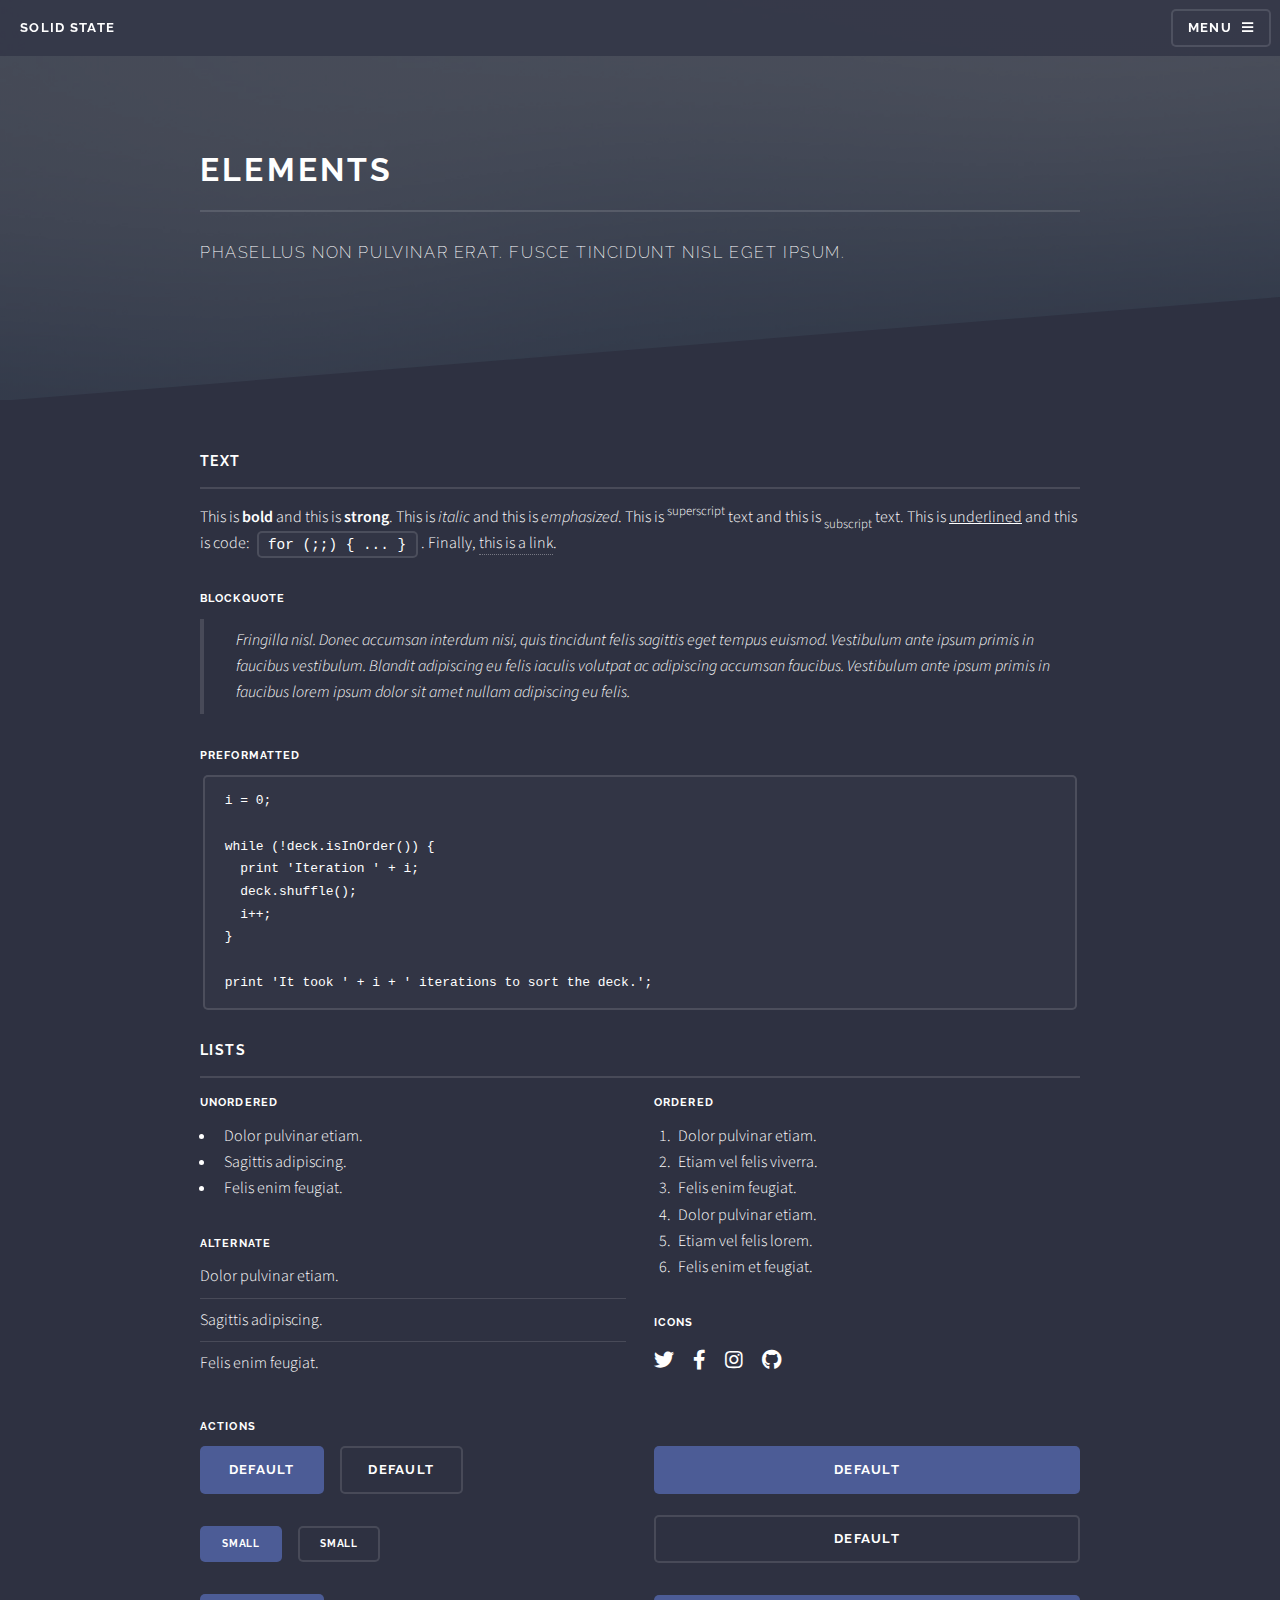
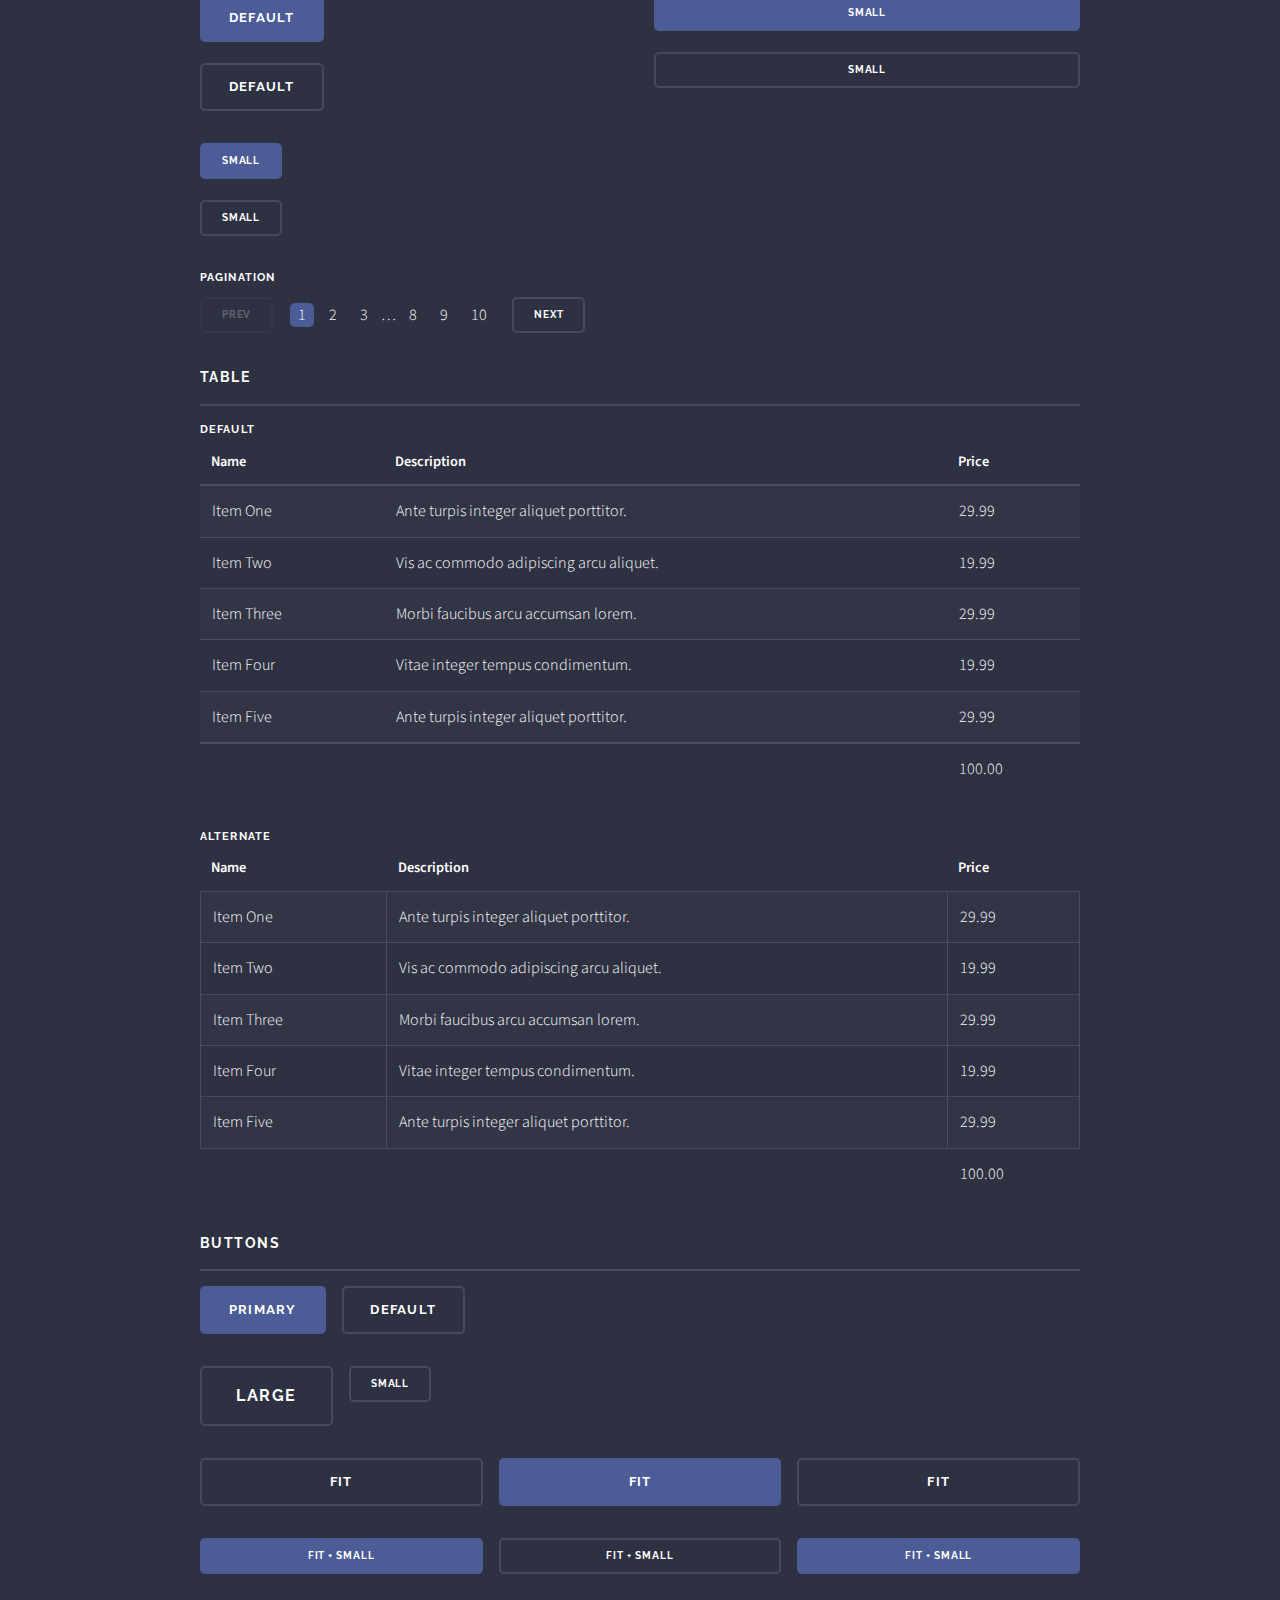
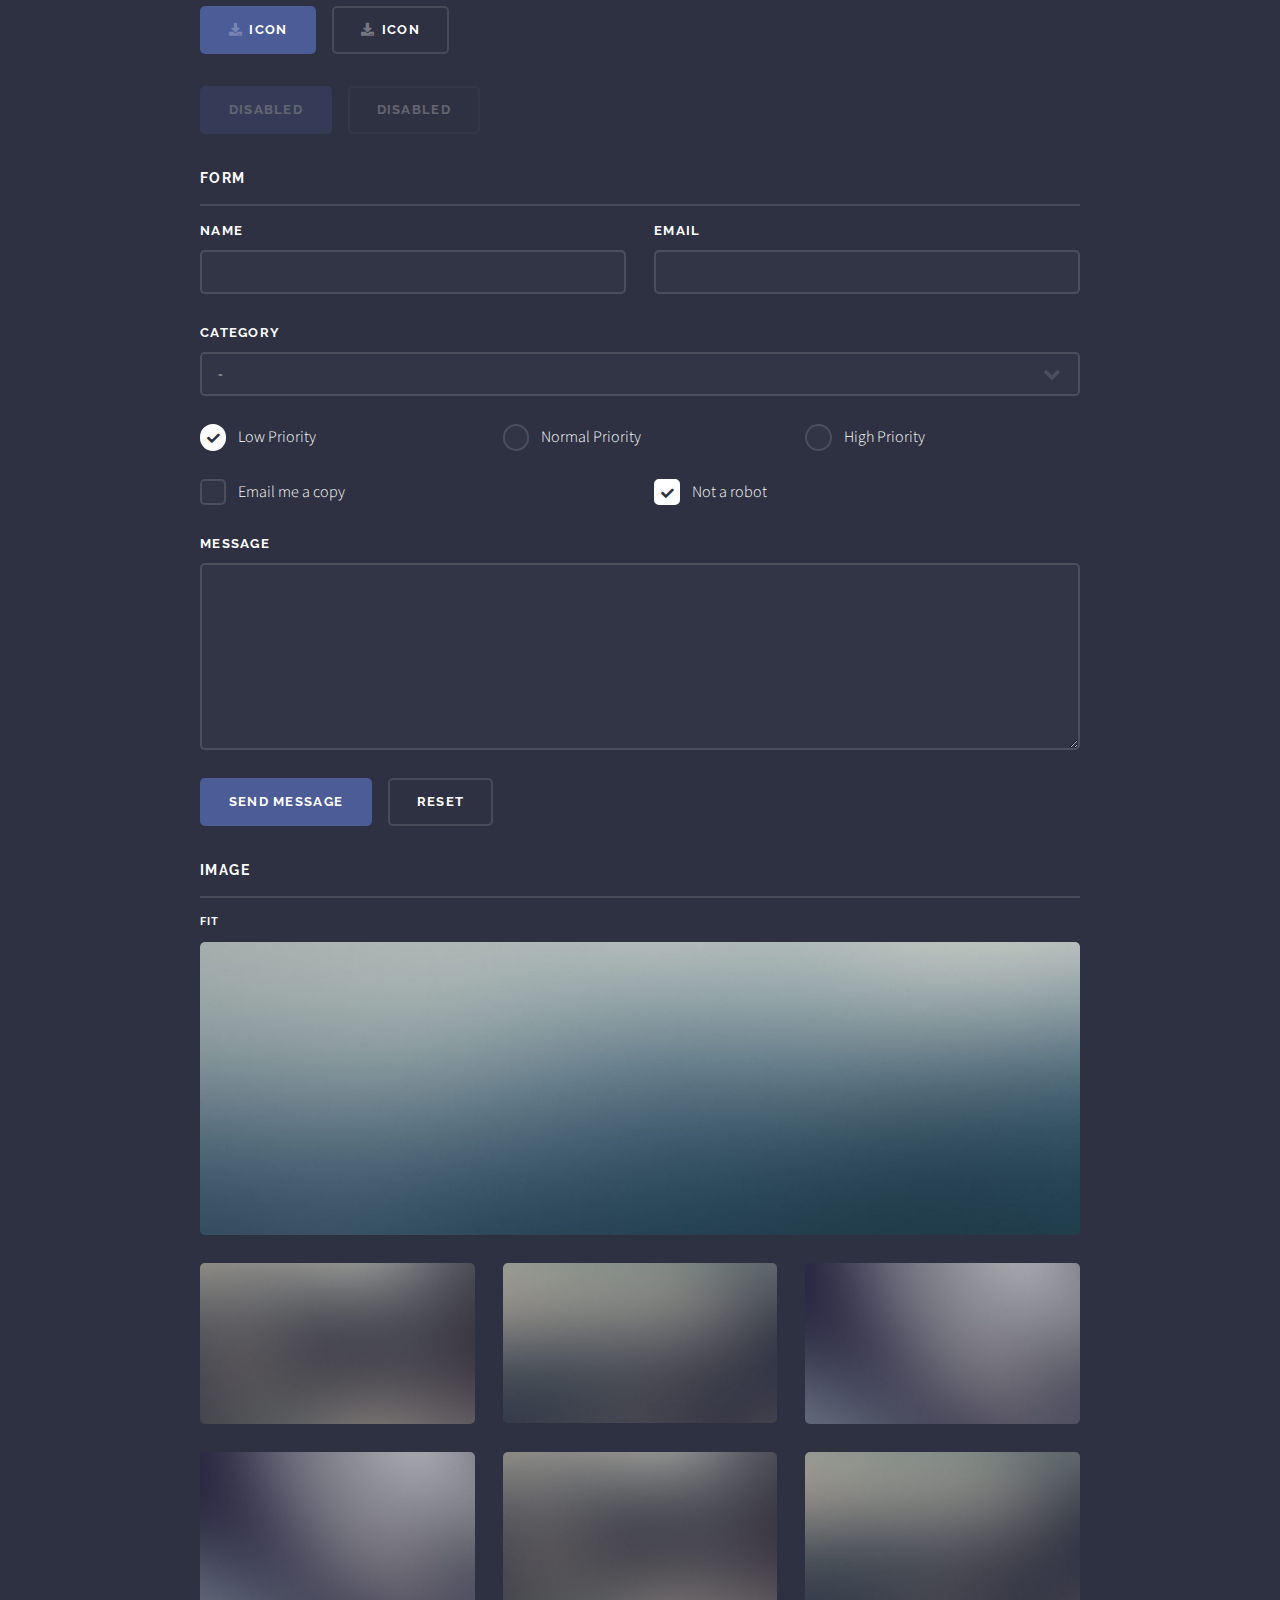
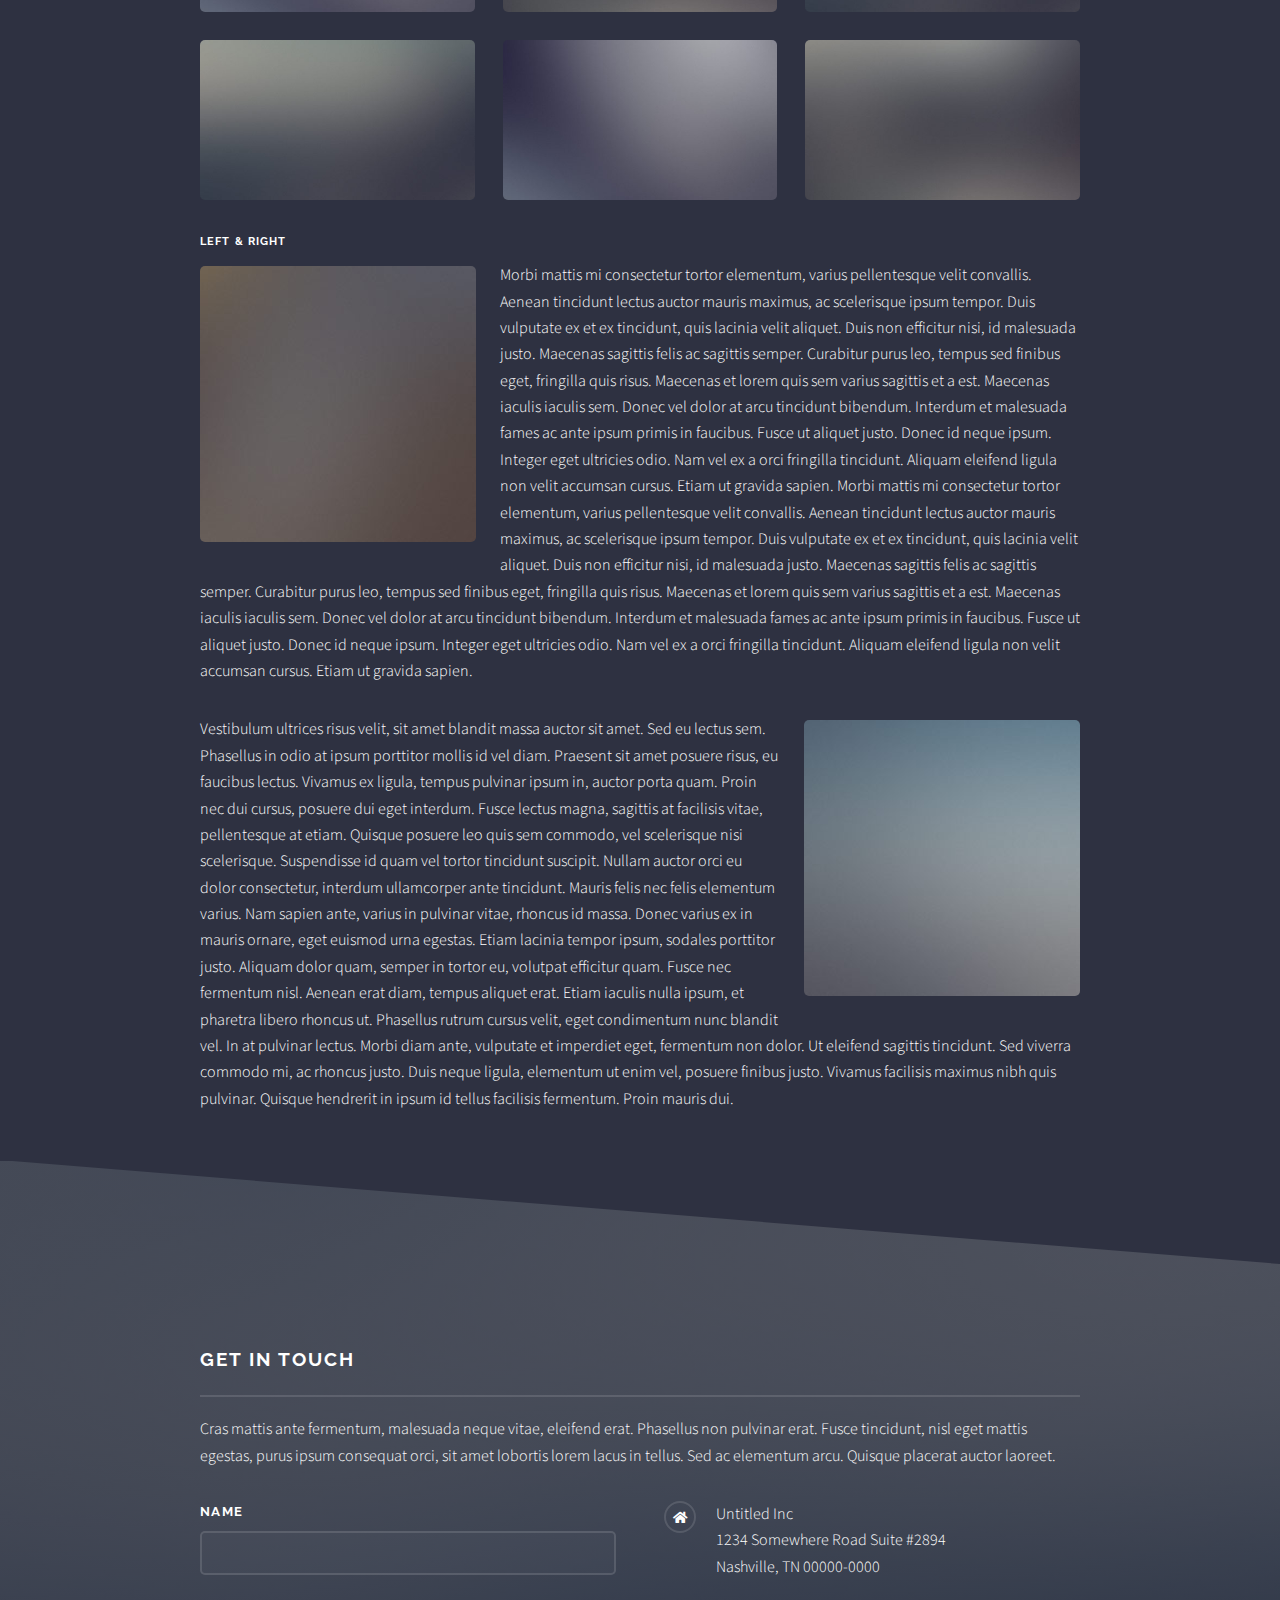
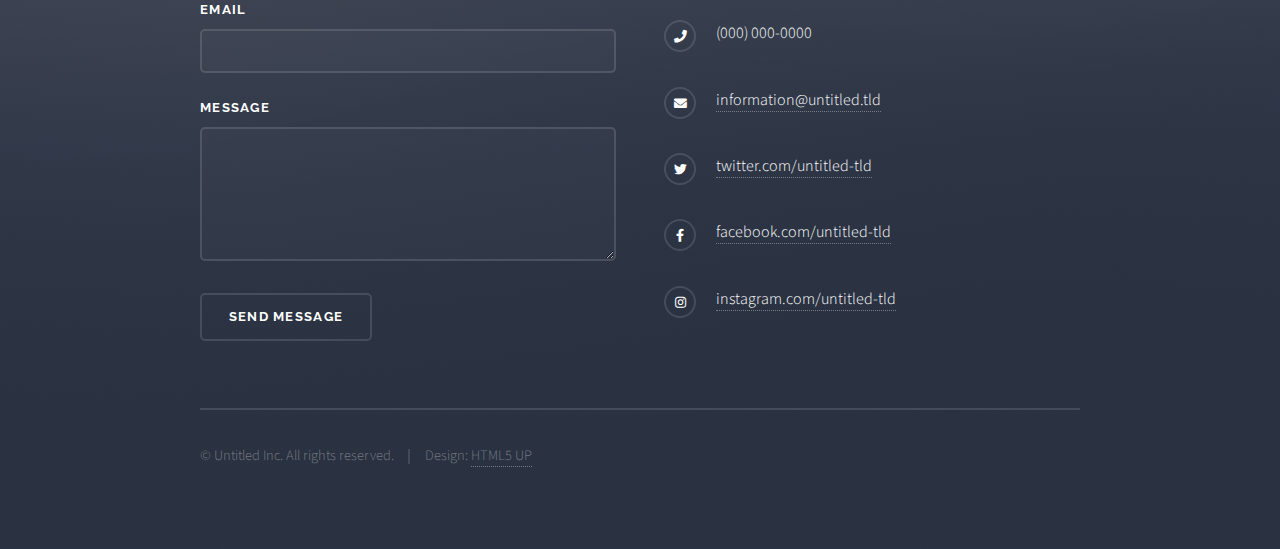
<file: elements.html>
<!DOCTYPE HTML>
<!--
	Solid State by HTML5 UP
	html5up.net | @ajlkn
	Free for personal and commercial use under the CCA 3.0 license (html5up.net/license)
-->
<html>
	<head>
		<title>Elements - Solid State by HTML5 UP</title>
		<meta charset="utf-8" />
		<meta name="viewport" content="width=device-width, initial-scale=1, user-scalable=no" />
		<link rel="stylesheet" href="assets/css/main.css" />
		<noscript><link rel="stylesheet" href="assets/css/noscript.css" /></noscript>
	</head>
	<body class="is-preload">

		<!-- Page Wrapper -->
			<div id="page-wrapper">

				<!-- Header -->
					<header id="header">
						<h1><a href="index.html">Solid State</a></h1>
						<nav>
							<a href="#menu">Menu</a>
						</nav>
					</header>

				<!-- Menu -->
					<nav id="menu">
						<div class="inner">
							<h2>Menu</h2>
							<ul class="links">
								<li><a href="index.html">Home</a></li>
								<li><a href="generic.html">Generic</a></li>
								<li><a href="elements.html">Elements</a></li>
								<li><a href="#">Log In</a></li>
								<li><a href="#">Sign Up</a></li>
							</ul>
							<a href="#" class="close">Close</a>
						</div>
					</nav>

				<!-- Wrapper -->
					<section id="wrapper">
						<header>
							<div class="inner">
								<h2>Elements</h2>
								<p>Phasellus non pulvinar erat. Fusce tincidunt nisl eget ipsum.</p>
							</div>
						</header>

						<!-- Content -->
							<div class="wrapper">
								<div class="inner">

									<section>
										<h3 class="major">Text</h3>
										<p>This is <b>bold</b> and this is <strong>strong</strong>. This is <i>italic</i> and this is <em>emphasized</em>.
										This is <sup>superscript</sup> text and this is <sub>subscript</sub> text.
										This is <u>underlined</u> and this is code: <code>for (;;) { ... }</code>. Finally, <a href="#">this is a link</a>.</p>
										<h4>Blockquote</h4>
										<blockquote>Fringilla nisl. Donec accumsan interdum nisi, quis tincidunt felis sagittis eget tempus euismod. Vestibulum ante ipsum primis in faucibus vestibulum. Blandit adipiscing eu felis iaculis volutpat ac adipiscing accumsan faucibus. Vestibulum ante ipsum primis in faucibus lorem ipsum dolor sit amet nullam adipiscing eu felis.</blockquote>
										<h4>Preformatted</h4>
										<pre><code>i = 0;

while (!deck.isInOrder()) {
  print 'Iteration ' + i;
  deck.shuffle();
  i++;
}

print 'It took ' + i + ' iterations to sort the deck.';</code></pre>
									</section>

									<section>
										<h3 class="major">Lists</h3>
										<div class="row">
											<div class="col-6 col-12-medium">
												<h4>Unordered</h4>
												<ul>
													<li>Dolor pulvinar etiam.</li>
													<li>Sagittis adipiscing.</li>
													<li>Felis enim feugiat.</li>
												</ul>
												<h4>Alternate</h4>
												<ul class="alt">
													<li>Dolor pulvinar etiam.</li>
													<li>Sagittis adipiscing.</li>
													<li>Felis enim feugiat.</li>
												</ul>
											</div>
											<div class="col-6 col-12-medium">
												<h4>Ordered</h4>
												<ol>
													<li>Dolor pulvinar etiam.</li>
													<li>Etiam vel felis viverra.</li>
													<li>Felis enim feugiat.</li>
													<li>Dolor pulvinar etiam.</li>
													<li>Etiam vel felis lorem.</li>
													<li>Felis enim et feugiat.</li>
												</ol>
												<h4>Icons</h4>
												<ul class="icons">
													<li><a href="#" class="icon brands fa-twitter"><span class="label">Twitter</span></a></li>
													<li><a href="#" class="icon brands fa-facebook-f"><span class="label">Facebook</span></a></li>
													<li><a href="#" class="icon brands fa-instagram"><span class="label">Instagram</span></a></li>
													<li><a href="#" class="icon brands fa-github"><span class="label">Github</span></a></li>
												</ul>
											</div>
										</div>
										<h4>Actions</h4>
										<div class="row">
											<div class="col-6 col-12-medium">
												<ul class="actions">
													<li><a href="#" class="button primary">Default</a></li>
													<li><a href="#" class="button">Default</a></li>
												</ul>
												<ul class="actions small">
													<li><a href="#" class="button primary small">Small</a></li>
													<li><a href="#" class="button small">Small</a></li>
												</ul>
												<ul class="actions stacked">
													<li><a href="#" class="button primary">Default</a></li>
													<li><a href="#" class="button">Default</a></li>
												</ul>
												<ul class="actions stacked small">
													<li><a href="#" class="button primary small">Small</a></li>
													<li><a href="#" class="button small">Small</a></li>
												</ul>
											</div>
											<div class="col-6 col-12-medium">
												<ul class="actions stacked">
													<li><a href="#" class="button primary fit">Default</a></li>
													<li><a href="#" class="button fit">Default</a></li>
												</ul>
												<ul class="actions stacked small">
													<li><a href="#" class="button primary small fit">Small</a></li>
													<li><a href="#" class="button small fit">Small</a></li>
												</ul>
											</div>
										</div>
										<h4>Pagination</h4>
										<ul class="pagination">
											<li><span class="button small disabled">Prev</span></li>
											<li><a href="#" class="page active">1</a></li>
											<li><a href="#" class="page">2</a></li>
											<li><a href="#" class="page">3</a></li>
											<li><span>&hellip;</span></li>
											<li><a href="#" class="page">8</a></li>
											<li><a href="#" class="page">9</a></li>
											<li><a href="#" class="page">10</a></li>
											<li><a href="#" class="button small">Next</a></li>
										</ul>
									</section>

									<section>
										<h3 class="major">Table</h3>
										<h4>Default</h4>
										<div class="table-wrapper">
											<table>
												<thead>
													<tr>
														<th>Name</th>
														<th>Description</th>
														<th>Price</th>
													</tr>
												</thead>
												<tbody>
													<tr>
														<td>Item One</td>
														<td>Ante turpis integer aliquet porttitor.</td>
														<td>29.99</td>
													</tr>
													<tr>
														<td>Item Two</td>
														<td>Vis ac commodo adipiscing arcu aliquet.</td>
														<td>19.99</td>
													</tr>
													<tr>
														<td>Item Three</td>
														<td> Morbi faucibus arcu accumsan lorem.</td>
														<td>29.99</td>
													</tr>
													<tr>
														<td>Item Four</td>
														<td>Vitae integer tempus condimentum.</td>
														<td>19.99</td>
													</tr>
													<tr>
														<td>Item Five</td>
														<td>Ante turpis integer aliquet porttitor.</td>
														<td>29.99</td>
													</tr>
												</tbody>
												<tfoot>
													<tr>
														<td colspan="2"></td>
														<td>100.00</td>
													</tr>
												</tfoot>
											</table>
										</div>

										<h4>Alternate</h4>
										<div class="table-wrapper">
											<table class="alt">
												<thead>
													<tr>
														<th>Name</th>
														<th>Description</th>
														<th>Price</th>
													</tr>
												</thead>
												<tbody>
													<tr>
														<td>Item One</td>
														<td>Ante turpis integer aliquet porttitor.</td>
														<td>29.99</td>
													</tr>
													<tr>
														<td>Item Two</td>
														<td>Vis ac commodo adipiscing arcu aliquet.</td>
														<td>19.99</td>
													</tr>
													<tr>
														<td>Item Three</td>
														<td> Morbi faucibus arcu accumsan lorem.</td>
														<td>29.99</td>
													</tr>
													<tr>
														<td>Item Four</td>
														<td>Vitae integer tempus condimentum.</td>
														<td>19.99</td>
													</tr>
													<tr>
														<td>Item Five</td>
														<td>Ante turpis integer aliquet porttitor.</td>
														<td>29.99</td>
													</tr>
												</tbody>
												<tfoot>
													<tr>
														<td colspan="2"></td>
														<td>100.00</td>
													</tr>
												</tfoot>
											</table>
										</div>
									</section>

									<section>
										<h3 class="major">Buttons</h3>
										<ul class="actions">
											<li><a href="#" class="button primary">Primary</a></li>
											<li><a href="#" class="button">Default</a></li>
										</ul>
										<ul class="actions">
											<li><a href="#" class="button large">Large</a></li>
											<li><a href="#" class="button small">Small</a></li>
										</ul>
										<ul class="actions fit">
											<li><a href="#" class="button fit">Fit</a></li>
											<li><a href="#" class="button primary fit">Fit</a></li>
											<li><a href="#" class="button fit">Fit</a></li>
										</ul>
										<ul class="actions fit small">
											<li><a href="#" class="button primary fit small">Fit + Small</a></li>
											<li><a href="#" class="button fit small">Fit + Small</a></li>
											<li><a href="#" class="button primary fit small">Fit + Small</a></li>
										</ul>
										<ul class="actions">
											<li><a href="#" class="button primary icon solid fa-download">Icon</a></li>
											<li><a href="#" class="button icon solid fa-download">Icon</a></li>
										</ul>
										<ul class="actions">
											<li><span class="button primary disabled">Disabled</span></li>
											<li><span class="button disabled">Disabled</span></li>
										</ul>
									</section>

									<section>
										<h3 class="major">Form</h3>
										<form method="post" action="#">
											<div class="row gtr-uniform">
												<div class="col-6 col-12-xsmall">
													<label for="demo-name">Name</label>
													<input type="text" name="demo-name" id="demo-name" value="" />
												</div>
												<div class="col-6 col-12-xsmall">
													<label for="demo-email">Email</label>
													<input type="email" name="demo-email" id="demo-email" value="" />
												</div>
												<div class="col-12">
													<label for="demo-category">Category</label>
													<select name="demo-category" id="demo-category">
														<option value="">-</option>
														<option value="1">Manufacturing</option>
														<option value="1">Shipping</option>
														<option value="1">Administration</option>
														<option value="1">Human Resources</option>
													</select>
												</div>
												<div class="col-4 col-12-small">
													<input type="radio" id="demo-priority-low" name="demo-priority" checked>
													<label for="demo-priority-low">Low Priority</label>
												</div>
												<div class="col-4 col-12-small">
													<input type="radio" id="demo-priority-normal" name="demo-priority">
													<label for="demo-priority-normal">Normal Priority</label>
												</div>
												<div class="col-4 col-12-small">
													<input type="radio" id="demo-priority-high" name="demo-priority">
													<label for="demo-priority-high">High Priority</label>
												</div>
												<div class="col-6 col-12-small">
													<input type="checkbox" id="demo-copy" name="demo-copy">
													<label for="demo-copy">Email me a copy</label>
												</div>
												<div class="col-6 col-12-small">
													<input type="checkbox" id="demo-human" name="demo-human" checked>
													<label for="demo-human">Not a robot</label>
												</div>
												<div class="col-12">
													<label for="demo-message">Message</label>
													<textarea name="demo-message" id="demo-message" rows="6"></textarea>
												</div>
												<div class="col-12">
													<ul class="actions">
														<li><input type="submit" value="Send Message" class="primary" /></li>
														<li><input type="reset" value="Reset" /></li>
													</ul>
												</div>
											</div>
										</form>
									</section>

									<section>
										<h3 class="major">Image</h3>
										<h4>Fit</h4>
										<div class="box alt">
											<div class="row gtr-uniform">
												<div class="col-12"><span class="image fit"><img src="images/pic08.jpg" alt="" /></span></div>
												<div class="col-4"><span class="image fit"><img src="images/pic05.jpg" alt="" /></span></div>
												<div class="col-4"><span class="image fit"><img src="images/pic06.jpg" alt="" /></span></div>
												<div class="col-4"><span class="image fit"><img src="images/pic07.jpg" alt="" /></span></div>
												<div class="col-4"><span class="image fit"><img src="images/pic07.jpg" alt="" /></span></div>
												<div class="col-4"><span class="image fit"><img src="images/pic05.jpg" alt="" /></span></div>
												<div class="col-4"><span class="image fit"><img src="images/pic06.jpg" alt="" /></span></div>
												<div class="col-4"><span class="image fit"><img src="images/pic06.jpg" alt="" /></span></div>
												<div class="col-4"><span class="image fit"><img src="images/pic07.jpg" alt="" /></span></div>
												<div class="col-4"><span class="image fit"><img src="images/pic05.jpg" alt="" /></span></div>
											</div>
										</div>
										<h4>Left &amp; Right</h4>
										<p><span class="image left"><img src="images/pic01.jpg" alt="" /></span>Morbi mattis mi consectetur tortor elementum, varius pellentesque velit convallis. Aenean tincidunt lectus auctor mauris maximus, ac scelerisque ipsum tempor. Duis vulputate ex et ex tincidunt, quis lacinia velit aliquet. Duis non efficitur nisi, id malesuada justo. Maecenas sagittis felis ac sagittis semper. Curabitur purus leo, tempus sed finibus eget, fringilla quis risus. Maecenas et lorem quis sem varius sagittis et a est. Maecenas iaculis iaculis sem. Donec vel dolor at arcu tincidunt bibendum. Interdum et malesuada fames ac ante ipsum primis in faucibus. Fusce ut aliquet justo. Donec id neque ipsum. Integer eget ultricies odio. Nam vel ex a orci fringilla tincidunt. Aliquam eleifend ligula non velit accumsan cursus. Etiam ut gravida sapien. Morbi mattis mi consectetur tortor elementum, varius pellentesque velit convallis. Aenean tincidunt lectus auctor mauris maximus, ac scelerisque ipsum tempor. Duis vulputate ex et ex tincidunt, quis lacinia velit aliquet. Duis non efficitur nisi, id malesuada justo. Maecenas sagittis felis ac sagittis semper. Curabitur purus leo, tempus sed finibus eget, fringilla quis risus. Maecenas et lorem quis sem varius sagittis et a est. Maecenas iaculis iaculis sem. Donec vel dolor at arcu tincidunt bibendum. Interdum et malesuada fames ac ante ipsum primis in faucibus. Fusce ut aliquet justo. Donec id neque ipsum. Integer eget ultricies odio. Nam vel ex a orci fringilla tincidunt. Aliquam eleifend ligula non velit accumsan cursus. Etiam ut gravida sapien.</p>
										<p><span class="image right"><img src="images/pic02.jpg" alt="" /></span>Vestibulum ultrices risus velit, sit amet blandit massa auctor sit amet. Sed eu lectus sem. Phasellus in odio at ipsum porttitor mollis id vel diam. Praesent sit amet posuere risus, eu faucibus lectus. Vivamus ex ligula, tempus pulvinar ipsum in, auctor porta quam. Proin nec dui cursus, posuere dui eget interdum. Fusce lectus magna, sagittis at facilisis vitae, pellentesque at etiam. Quisque posuere leo quis sem commodo, vel scelerisque nisi scelerisque. Suspendisse id quam vel tortor tincidunt suscipit. Nullam auctor orci eu dolor consectetur, interdum ullamcorper ante tincidunt. Mauris felis nec felis elementum varius. Nam sapien ante, varius in pulvinar vitae, rhoncus id massa. Donec varius ex in mauris ornare, eget euismod urna egestas. Etiam lacinia tempor ipsum, sodales porttitor justo. Aliquam dolor quam, semper in tortor eu, volutpat efficitur quam. Fusce nec fermentum nisl. Aenean erat diam, tempus aliquet erat. Etiam iaculis nulla ipsum, et pharetra libero rhoncus ut. Phasellus rutrum cursus velit, eget condimentum nunc blandit vel. In at pulvinar lectus. Morbi diam ante, vulputate et imperdiet eget, fermentum non dolor. Ut eleifend sagittis tincidunt. Sed viverra commodo mi, ac rhoncus justo. Duis neque ligula, elementum ut enim vel, posuere finibus justo. Vivamus facilisis maximus nibh quis pulvinar. Quisque hendrerit in ipsum id tellus facilisis fermentum. Proin mauris dui.</p>
									</section>

								</div>
							</div>

					</section>

				<!-- Footer -->
					<section id="footer">
						<div class="inner">
							<h2 class="major">Get in touch</h2>
							<p>Cras mattis ante fermentum, malesuada neque vitae, eleifend erat. Phasellus non pulvinar erat. Fusce tincidunt, nisl eget mattis egestas, purus ipsum consequat orci, sit amet lobortis lorem lacus in tellus. Sed ac elementum arcu. Quisque placerat auctor laoreet.</p>
							<form method="post" action="#">
								<div class="fields">
									<div class="field">
										<label for="name">Name</label>
										<input type="text" name="name" id="name" />
									</div>
									<div class="field">
										<label for="email">Email</label>
										<input type="email" name="email" id="email" />
									</div>
									<div class="field">
										<label for="message">Message</label>
										<textarea name="message" id="message" rows="4"></textarea>
									</div>
								</div>
								<ul class="actions">
									<li><input type="submit" value="Send Message" /></li>
								</ul>
							</form>
							<ul class="contact">
								<li class="icon solid fa-home">
									Untitled Inc<br />
									1234 Somewhere Road Suite #2894<br />
									Nashville, TN 00000-0000
								</li>
								<li class="icon solid fa-phone">(000) 000-0000</li>
								<li class="icon solid fa-envelope"><a href="#">information@untitled.tld</a></li>
								<li class="icon brands fa-twitter"><a href="#">twitter.com/untitled-tld</a></li>
								<li class="icon brands fa-facebook-f"><a href="#">facebook.com/untitled-tld</a></li>
								<li class="icon brands fa-instagram"><a href="#">instagram.com/untitled-tld</a></li>
							</ul>
							<ul class="copyright">
								<li>&copy; Untitled Inc. All rights reserved.</li><li>Design: <a href="http://html5up.net">HTML5 UP</a></li>
							</ul>
						</div>
					</section>

			</div>

		<!-- Scripts -->
			<script src="assets/js/jquery.min.js"></script>
			<script src="assets/js/jquery.scrollex.min.js"></script>
			<script src="assets/js/browser.min.js"></script>
			<script src="assets/js/breakpoints.min.js"></script>
			<script src="assets/js/util.js"></script>
			<script src="assets/js/main.js"></script>

	</body>
</html>
</file>
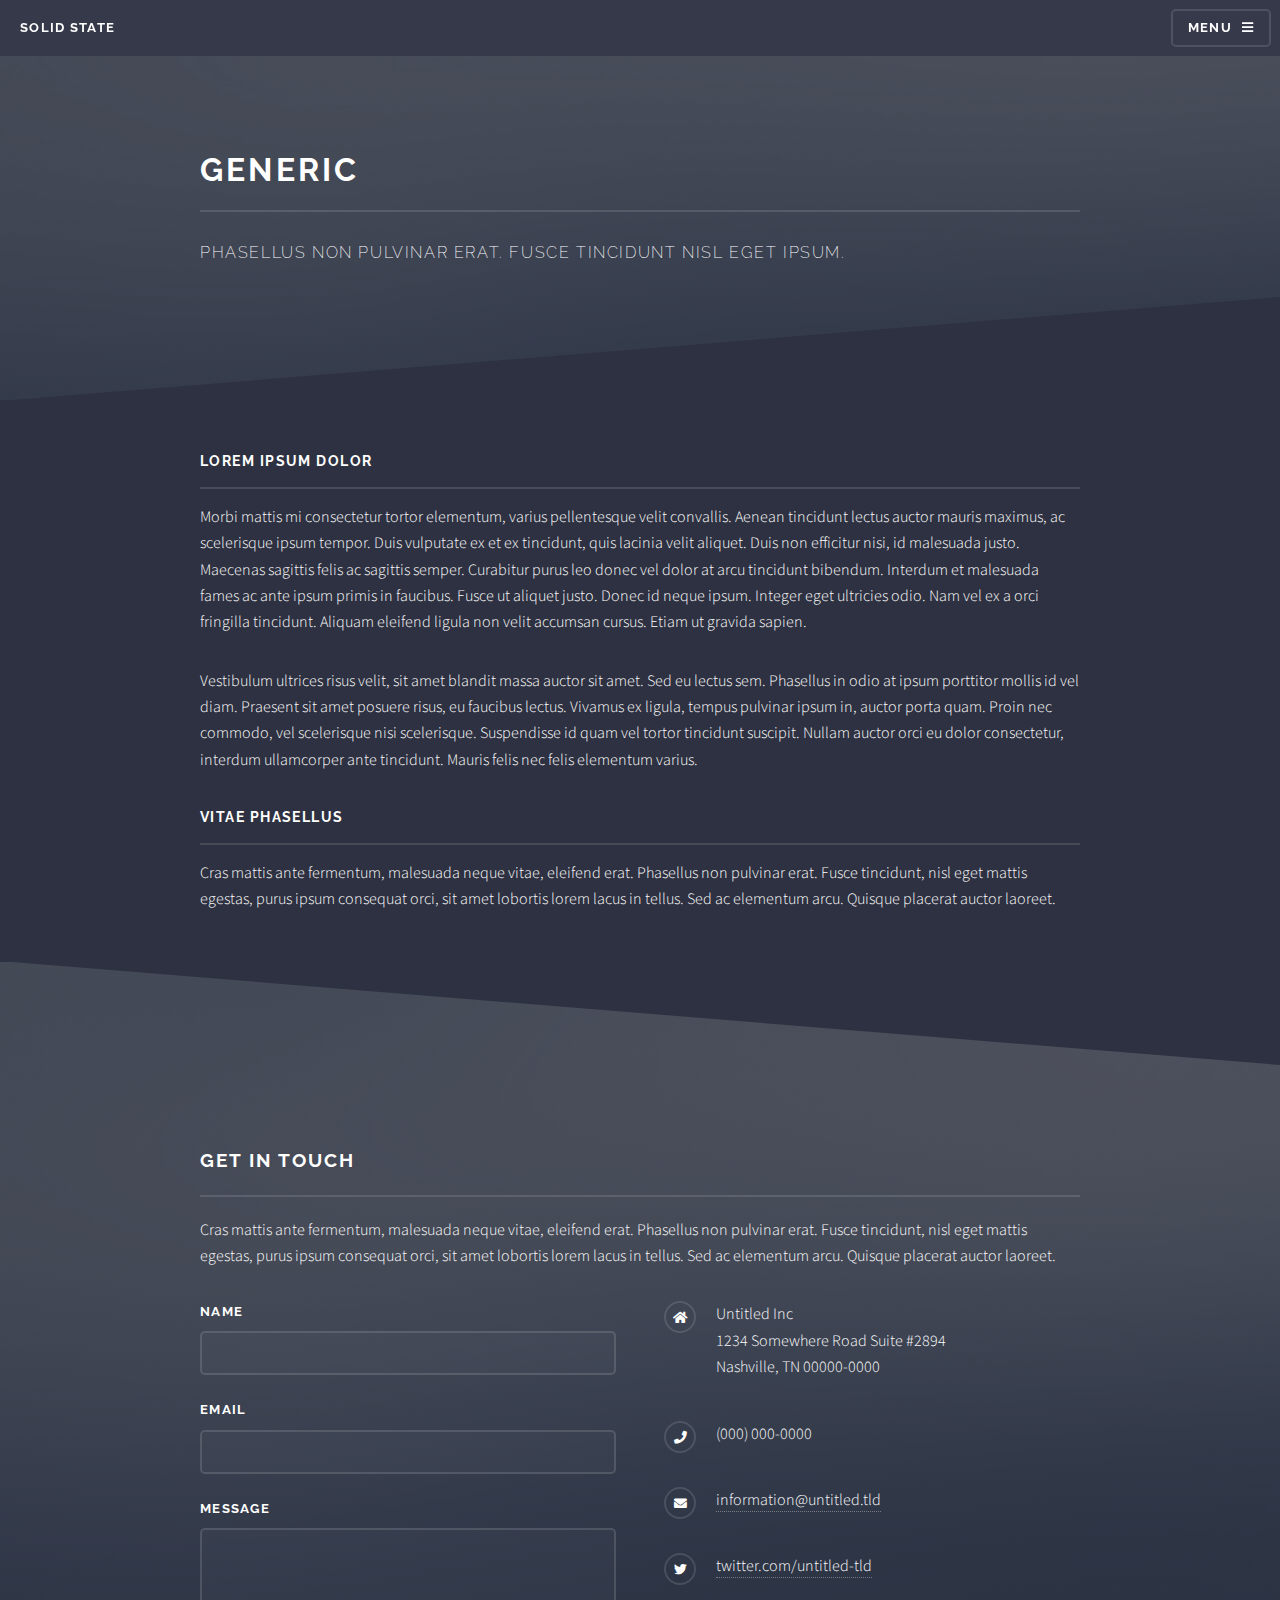
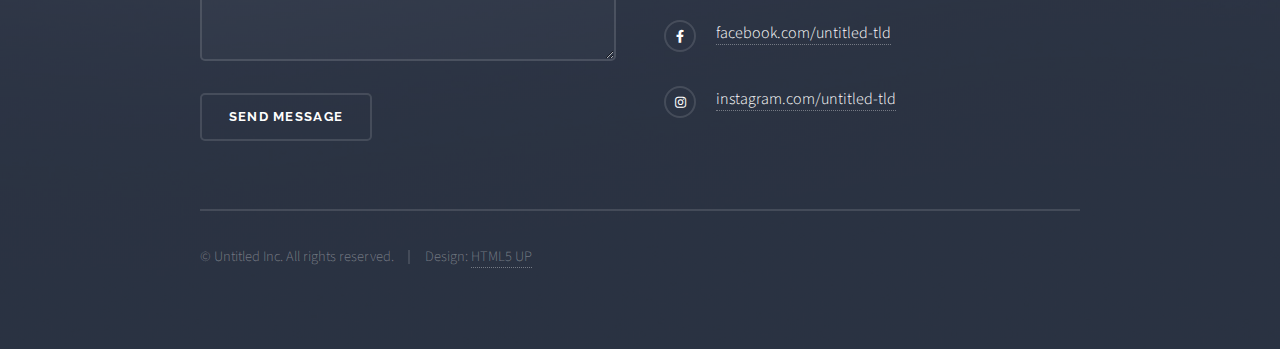
<file: generic.html>
<!DOCTYPE HTML>
<!--
	Solid State by HTML5 UP
	html5up.net | @ajlkn
	Free for personal and commercial use under the CCA 3.0 license (html5up.net/license)
-->
<html>
	<head>
		<title>Generic - Solid State by HTML5 UP</title>
		<meta charset="utf-8" />
		<meta name="viewport" content="width=device-width, initial-scale=1, user-scalable=no" />
		<link rel="stylesheet" href="assets/css/main.css" />
		<noscript><link rel="stylesheet" href="assets/css/noscript.css" /></noscript>
	</head>
	<body class="is-preload">

		<!-- Page Wrapper -->
			<div id="page-wrapper">

				<!-- Header -->
					<header id="header">
						<h1><a href="index.html">Solid State</a></h1>
						<nav>
							<a href="#menu">Menu</a>
						</nav>
					</header>

				<!-- Menu -->
					<nav id="menu">
						<div class="inner">
							<h2>Menu</h2>
							<ul class="links">
								<li><a href="index.html">Home</a></li>
								<li><a href="generic.html">Generic</a></li>
								<li><a href="elements.html">Elements</a></li>
								<li><a href="#">Log In</a></li>
								<li><a href="#">Sign Up</a></li>
							</ul>
							<a href="#" class="close">Close</a>
						</div>
					</nav>

				<!-- Wrapper -->
					<section id="wrapper">
						<header>
							<div class="inner">
								<h2>Generic</h2>
								<p>Phasellus non pulvinar erat. Fusce tincidunt nisl eget ipsum.</p>
							</div>
						</header>

						<!-- Content -->
							<div class="wrapper">
								<div class="inner">

									<h3 class="major">Lorem ipsum dolor</h3>
									<p>Morbi mattis mi consectetur tortor elementum, varius pellentesque velit convallis. Aenean tincidunt lectus auctor mauris maximus, ac scelerisque ipsum tempor. Duis vulputate ex et ex tincidunt, quis lacinia velit aliquet. Duis non efficitur nisi, id malesuada justo. Maecenas sagittis felis ac sagittis semper. Curabitur purus leo donec vel dolor at arcu tincidunt bibendum. Interdum et malesuada fames ac ante ipsum primis in faucibus. Fusce ut aliquet justo. Donec id neque ipsum. Integer eget ultricies odio. Nam vel ex a orci fringilla tincidunt. Aliquam eleifend ligula non velit accumsan cursus. Etiam ut gravida sapien.</p>

									<p>Vestibulum ultrices risus velit, sit amet blandit massa auctor sit amet. Sed eu lectus sem. Phasellus in odio at ipsum porttitor mollis id vel diam. Praesent sit amet posuere risus, eu faucibus lectus. Vivamus ex ligula, tempus pulvinar ipsum in, auctor porta quam. Proin nec commodo, vel scelerisque nisi scelerisque. Suspendisse id quam vel tortor tincidunt suscipit. Nullam auctor orci eu dolor consectetur, interdum ullamcorper ante tincidunt. Mauris felis nec felis elementum varius.</p>

									<h3 class="major">Vitae phasellus</h3>
									<p>Cras mattis ante fermentum, malesuada neque vitae, eleifend erat. Phasellus non pulvinar erat. Fusce tincidunt, nisl eget mattis egestas, purus ipsum consequat orci, sit amet lobortis lorem lacus in tellus. Sed ac elementum arcu. Quisque placerat auctor laoreet.</p>

									<section class="features">
										<article>
											<a href="#" class="image"><img src="images/pic04.jpg" alt="" /></a>
											<h3 class="major">Sed feugiat lorem</h3>
											<p>Lorem ipsum dolor sit amet, consectetur adipiscing vehicula id nulla dignissim dapibus ultrices.</p>
											<a href="#" class="special">Learn more</a>
										</article>
										<article>
											<a href="#" class="image"><img src="images/pic05.jpg" alt="" /></a>
											<h3 class="major">Nisl placerat</h3>
											<p>Lorem ipsum dolor sit amet, consectetur adipiscing vehicula id nulla dignissim dapibus ultrices.</p>
											<a href="#" class="special">Learn more</a>
										</article>
									</section>

								</div>
							</div>

					</section>

				<!-- Footer -->
					<section id="footer">
						<div class="inner">
							<h2 class="major">Get in touch</h2>
							<p>Cras mattis ante fermentum, malesuada neque vitae, eleifend erat. Phasellus non pulvinar erat. Fusce tincidunt, nisl eget mattis egestas, purus ipsum consequat orci, sit amet lobortis lorem lacus in tellus. Sed ac elementum arcu. Quisque placerat auctor laoreet.</p>
							<form method="post" action="#">
								<div class="fields">
									<div class="field">
										<label for="name">Name</label>
										<input type="text" name="name" id="name" />
									</div>
									<div class="field">
										<label for="email">Email</label>
										<input type="email" name="email" id="email" />
									</div>
									<div class="field">
										<label for="message">Message</label>
										<textarea name="message" id="message" rows="4"></textarea>
									</div>
								</div>
								<ul class="actions">
									<li><input type="submit" value="Send Message" /></li>
								</ul>
							</form>
							<ul class="contact">
								<li class="icon solid fa-home">
									Untitled Inc<br />
									1234 Somewhere Road Suite #2894<br />
									Nashville, TN 00000-0000
								</li>
								<li class="icon solid fa-phone">(000) 000-0000</li>
								<li class="icon solid fa-envelope"><a href="#">information@untitled.tld</a></li>
								<li class="icon brands fa-twitter"><a href="#">twitter.com/untitled-tld</a></li>
								<li class="icon brands fa-facebook-f"><a href="#">facebook.com/untitled-tld</a></li>
								<li class="icon brands fa-instagram"><a href="#">instagram.com/untitled-tld</a></li>
							</ul>
							<ul class="copyright">
								<li>&copy; Untitled Inc. All rights reserved.</li><li>Design: <a href="http://html5up.net">HTML5 UP</a></li>
							</ul>
						</div>
					</section>

			</div>

		<!-- Scripts -->
			<script src="assets/js/jquery.min.js"></script>
			<script src="assets/js/jquery.scrollex.min.js"></script>
			<script src="assets/js/browser.min.js"></script>
			<script src="assets/js/breakpoints.min.js"></script>
			<script src="assets/js/util.js"></script>
			<script src="assets/js/main.js"></script>

	</body>
</html>
</file>
<file: assets/css/noscript.css>
/*
	Solid State by HTML5 UP
	html5up.net | @ajlkn
	Free for personal and commercial use under the CCA 3.0 license (html5up.net/license)
*/

/* Banner */

	body.is-preload #banner .logo {
		-moz-transform: none;
		-webkit-transform: none;
		-ms-transform: none;
		transform: none;
		opacity: 1;
	}

	body.is-preload #banner h2 {
		opacity: 1;
		-moz-transform: none;
		-webkit-transform: none;
		-ms-transform: none;
		transform: none;
		-moz-filter: none;
		-webkit-filter: none;
		-ms-filter: none;
		filter: none;
	}

	body.is-preload #banner p {
		opacity: 01;
		-moz-transform: none;
		-webkit-transform: none;
		-ms-transform: none;
		transform: none;
		-moz-filter: none;
		-webkit-filter: none;
		-ms-filter: none;
		filter: none;
	}
</file>
<file: assets/css/main.css>
@import url(fontawesome-all.min.css);
@import url("https://fonts.googleapis.com/css?family=Raleway:200,700|Source+Sans+Pro:300,600,300italic,600italic");

/*
	Solid State by HTML5 UP
	html5up.net | @ajlkn
	Free for personal and commercial use under the CCA 3.0 license (html5up.net/license)
*/

html, body, div, span, applet, object,
iframe, h1, h2, h3, h4, h5, h6, p, blockquote,
pre, a, abbr, acronym, address, big, cite,
code, del, dfn, em, img, ins, kbd, q, s, samp,
small, strike, strong, sub, sup, tt, var, b,
u, i, center, dl, dt, dd, ol, ul, li, fieldset,
form, label, legend, table, caption, tbody,
tfoot, thead, tr, th, td, article, aside,
canvas, details, embed, figure, figcaption,
footer, header, hgroup, menu, nav, output, ruby,
section, summary, time, mark, audio, video {
	margin: 0;
	padding: 0;
	border: 0;
	font-size: 100%;
	font: inherit;
	vertical-align: baseline;}

article, aside, details, figcaption, figure,
footer, header, hgroup, menu, nav, section {
	display: block;}

body {
	line-height: 1;
}

ol, ul {
	list-style: none;
}

blockquote, q {
	quotes: none;
}

	blockquote:before, blockquote:after, q:before, q:after {
		content: '';
		content: none;
	}

table {
	border-collapse: collapse;
	border-spacing: 0;
}

body {
	-webkit-text-size-adjust: none;
}

mark {
	background-color: transparent;
	color: inherit;
}

input::-moz-focus-inner {
	border: 0;
	padding: 0;
}

input, select, textarea {
	-moz-appearance: none;
	-webkit-appearance: none;
	-ms-appearance: none;
	appearance: none;
}

/* Basic */

	@-ms-viewport {
		width: device-width;
	}

	body {
		-ms-overflow-style: scrollbar;
	}

	@media screen and (max-width: 480px) {

		html, body {
			min-width: 320px;
		}

	}

	html {
		box-sizing: border-box;
	}

	*, *:before, *:after {
		box-sizing: inherit;
	}

	body {
		background-color: #2e3141;
		background-image: linear-gradient(to top, rgba(46, 49, 65, 0.8), rgba(46, 49, 65, 0.8)), url("../../images/bg.jpg");
		background-size: auto,
 cover;
		background-attachment: fixed,
 fixed;
		background-position: center,
 center;
	}

		body.is-preload *, body.is-preload *:before, body.is-preload *:after {
			-moz-animation: none !important;
			-webkit-animation: none !important;
			-ms-animation: none !important;
			animation: none !important;
			-moz-transition: none !important;
			-webkit-transition: none !important;
			-ms-transition: none !important;
			transition: none !important;
		}

/* Type */

	body, input, select, textarea {
		color: #ffffff;
		font-family: "Source Sans Pro", Helvetica, sans-serif;
		font-size: 16.5pt;
		font-weight: 300;
		line-height: 1.65;
	}

		@media screen and (max-width: 1680px) {

			body, input, select, textarea {
				font-size: 13pt;
			}

		}

		@media screen and (max-width: 1280px) {

			body, input, select, textarea {
				font-size: 12pt;
			}

		}

		@media screen and (max-width: 980px) {

			body, input, select, textarea {
				font-size: 12pt;
			}

		}

		@media screen and (max-width: 736px) {

			body, input, select, textarea {
				font-size: 12pt;
			}

		}

		@media screen and (max-width: 480px) {

			body, input, select, textarea {
				font-size: 12pt;
			}

		}

	a {
		-moz-transition: color 0.2s ease-in-out, border-bottom-color 0.2s ease-in-out;
		-webkit-transition: color 0.2s ease-in-out, border-bottom-color 0.2s ease-in-out;
		-ms-transition: color 0.2s ease-in-out, border-bottom-color 0.2s ease-in-out;
		transition: color 0.2s ease-in-out, border-bottom-color 0.2s ease-in-out;
		border-bottom: dotted 1px rgba(255, 255, 255, 0.35);
		color: #ffffff;
		text-decoration: none;
	}

		a:hover {
			border-bottom-color: transparent;
			color: #ffffff !important;
		}

		a.special:not(.button) {
			text-decoration: none;
			border-bottom: 0;
			display: block;
			font-family: Raleway, Helvetica, sans-serif;
			font-size: 0.8em;
			font-weight: 700;
			letter-spacing: 0.1em;
			margin: 0 0 2em 0;
			text-transform: uppercase;
		}

			a.special:not(.button):before {
				-moz-osx-font-smoothing: grayscale;
				-webkit-font-smoothing: antialiased;
				display: inline-block;
				font-style: normal;
				font-variant: normal;
				text-rendering: auto;
				line-height: 1;
				text-transform: none !important;
				font-family: 'Font Awesome 5 Free';
				font-weight: 900;
			}

			a.special:not(.button):before {
				-moz-transition: background-color 0.2s ease-in-out;
				-webkit-transition: background-color 0.2s ease-in-out;
				-ms-transition: background-color 0.2s ease-in-out;
				transition: background-color 0.2s ease-in-out;
				border-radius: 100%;
				border: solid 2px rgba(255, 255, 255, 0.125);
				content: '\f105';
				display: inline-block;
				font-size: 1.25em;
				height: 2em;
				line-height: 1.75em;
				margin-right: 0.85em;
				text-align: center;
				text-indent: 0.15em;
				vertical-align: middle;
				width: 2em;
			}

			a.special:not(.button):hover:before {
				background-color: rgba(255, 255, 255, 0.025);
			}

			a.special:not(.button):active:before {
				background-color: rgba(255, 255, 255, 0.075);
			}

	strong, b {
		color: #ffffff;
		font-weight: 600;
	}

	em, i {
		font-style: italic;
	}

	p {
		margin: 0 0 2em 0;
	}

	h1, h2, h3, h4, h5, h6 {
		color: #ffffff;
		font-family: Raleway, Helvetica, sans-serif;
		font-weight: 700;
		letter-spacing: 0.1em;
		margin: 0 0 1em 0;
		text-transform: uppercase;
	}

		h1 a, h2 a, h3 a, h4 a, h5 a, h6 a {
			color: inherit;
			text-decoration: none;
			border-bottom: 0;
		}

		h1 span, h2 span, h3 span, h4 span, h5 span, h6 span {
			font-weight: 200;
		}

		h1.major, h2.major, h3.major, h4.major, h5.major, h6.major {
			padding-bottom: 1em;
			border-bottom: solid 2px rgba(255, 255, 255, 0.125);
		}

	h2 {
		font-size: 1.2em;
	}

	h3 {
		font-size: 0.9em;
	}

	h4 {
		font-size: 0.7em;
	}

	h5 {
		font-size: 0.7em;
	}

	h6 {
		font-size: 0.7em;
	}

	@media screen and (max-width: 736px) {

		h2 {
			font-size: 1em;
		}

		h3 {
			font-size: 0.8em;
		}

	}

	sub {
		font-size: 0.8em;
		position: relative;
		top: 0.5em;
	}

	sup {
		font-size: 0.8em;
		position: relative;
		top: -0.5em;
	}

	blockquote {
		border-left: solid 4px rgba(255, 255, 255, 0.125);
		font-style: italic;
		margin: 0 0 2em 0;
		padding: 0.5em 0 0.5em 2em;
	}

	code {
		background: rgba(255, 255, 255, 0.025);
		border-radius: 5px;
		border: solid 2px rgba(255, 255, 255, 0.125);
		font-family: "Courier New", monospace;
		font-size: 0.9em;
		margin: 0 0.25em;
		padding: 0.25em 0.65em;
	}

	pre {
		-webkit-overflow-scrolling: touch;
		font-family: "Courier New", monospace;
		font-size: 0.9em;
		margin: 0 0 2em 0;
	}

		pre code {
			display: block;
			line-height: 1.75em;
			padding: 1em 1.5em;
			overflow-x: auto;
		}

	hr {
		border: 0;
		border-bottom: solid 2px rgba(255, 255, 255, 0.125);
		margin: 2.5em 0;
	}

		hr.major {
			margin: 4em 0;
		}

	.align-left {
		text-align: left;
	}

	.align-center {
		text-align: center;
	}

	.align-right {
		text-align: right;
	}

/* Row */

	.row {
		display: flex;
		flex-wrap: wrap;
		box-sizing: border-box;
		align-items: stretch;
	}

		.row > * {
			box-sizing: border-box;
		}

		.row.gtr-uniform > * > :last-child {
			margin-bottom: 0;
		}

		.row.aln-left {
			justify-content: flex-start;
		}

		.row.aln-center {
			justify-content: center;
		}

		.row.aln-right {
			justify-content: flex-end;
		}

		.row.aln-top {
			align-items: flex-start;
		}

		.row.aln-middle {
			align-items: center;
		}

		.row.aln-bottom {
			align-items: flex-end;
		}

		.row > .imp {
			order: -1;
		}

		.row > .col-1 {
			width: 8.33333%;
		}

		.row > .off-1 {
			margin-left: 8.33333%;
		}

		.row > .col-2 {
			width: 16.66667%;
		}

		.row > .off-2 {
			margin-left: 16.66667%;
		}

		.row > .col-3 {
			width: 25%;
		}

		.row > .off-3 {
			margin-left: 25%;
		}

		.row > .col-4 {
			width: 33.33333%;
		}

		.row > .off-4 {
			margin-left: 33.33333%;
		}

		.row > .col-5 {
			width: 41.66667%;
		}

		.row > .off-5 {
			margin-left: 41.66667%;
		}

		.row > .col-6 {
			width: 50%;
		}

		.row > .off-6 {
			margin-left: 50%;
		}

		.row > .col-7 {
			width: 58.33333%;
		}

		.row > .off-7 {
			margin-left: 58.33333%;
		}

		.row > .col-8 {
			width: 66.66667%;
		}

		.row > .off-8 {
			margin-left: 66.66667%;
		}

		.row > .col-9 {
			width: 75%;
		}

		.row > .off-9 {
			margin-left: 75%;
		}

		.row > .col-10 {
			width: 83.33333%;
		}

		.row > .off-10 {
			margin-left: 83.33333%;
		}

		.row > .col-11 {
			width: 91.66667%;
		}

		.row > .off-11 {
			margin-left: 91.66667%;
		}

		.row > .col-12 {
			width: 100%;
		}

		.row > .off-12 {
			margin-left: 100%;
		}

		.row.gtr-0 {
			margin-top: 0;
			margin-left: 0em;
		}

			.row.gtr-0 > * {
				padding: 0 0 0 0em;
			}

			.row.gtr-0.gtr-uniform {
				margin-top: 0em;
			}

				.row.gtr-0.gtr-uniform > * {
					padding-top: 0em;
				}

		.row.gtr-25 {
			margin-top: 0;
			margin-left: -0.4375em;
		}

			.row.gtr-25 > * {
				padding: 0 0 0 0.4375em;
			}

			.row.gtr-25.gtr-uniform {
				margin-top: -0.4375em;
			}

				.row.gtr-25.gtr-uniform > * {
					padding-top: 0.4375em;
				}

		.row.gtr-50 {
			margin-top: 0;
			margin-left: -0.875em;
		}

			.row.gtr-50 > * {
				padding: 0 0 0 0.875em;
			}

			.row.gtr-50.gtr-uniform {
				margin-top: -0.875em;
			}

				.row.gtr-50.gtr-uniform > * {
					padding-top: 0.875em;
				}

		.row {
			margin-top: 0;
			margin-left: -1.75em;
		}

			.row > * {
				padding: 0 0 0 1.75em;
			}

			.row.gtr-uniform {
				margin-top: -1.75em;
			}

				.row.gtr-uniform > * {
					padding-top: 1.75em;
				}

		.row.gtr-150 {
			margin-top: 0;
			margin-left: -2.625em;
		}

			.row.gtr-150 > * {
				padding: 0 0 0 2.625em;
			}

			.row.gtr-150.gtr-uniform {
				margin-top: -2.625em;
			}

				.row.gtr-150.gtr-uniform > * {
					padding-top: 2.625em;
				}

		.row.gtr-200 {
			margin-top: 0;
			margin-left: -3.5em;
		}

			.row.gtr-200 > * {
				padding: 0 0 0 3.5em;
			}

			.row.gtr-200.gtr-uniform {
				margin-top: -3.5em;
			}

				.row.gtr-200.gtr-uniform > * {
					padding-top: 3.5em;
				}

		@media screen and (max-width: 1680px) {

			.row {
				display: flex;
				flex-wrap: wrap;
				box-sizing: border-box;
				align-items: stretch;
			}

				.row > * {
					box-sizing: border-box;
				}

				.row.gtr-uniform > * > :last-child {
					margin-bottom: 0;
				}

				.row.aln-left {
					justify-content: flex-start;
				}

				.row.aln-center {
					justify-content: center;
				}

				.row.aln-right {
					justify-content: flex-end;
				}

				.row.aln-top {
					align-items: flex-start;
				}

				.row.aln-middle {
					align-items: center;
				}

				.row.aln-bottom {
					align-items: flex-end;
				}

				.row > .imp-xlarge {
					order: -1;
				}

				.row > .col-1-xlarge {
					width: 8.33333%;
				}

				.row > .off-1-xlarge {
					margin-left: 8.33333%;
				}

				.row > .col-2-xlarge {
					width: 16.66667%;
				}

				.row > .off-2-xlarge {
					margin-left: 16.66667%;
				}

				.row > .col-3-xlarge {
					width: 25%;
				}

				.row > .off-3-xlarge {
					margin-left: 25%;
				}

				.row > .col-4-xlarge {
					width: 33.33333%;
				}

				.row > .off-4-xlarge {
					margin-left: 33.33333%;
				}

				.row > .col-5-xlarge {
					width: 41.66667%;
				}

				.row > .off-5-xlarge {
					margin-left: 41.66667%;
				}

				.row > .col-6-xlarge {
					width: 50%;
				}

				.row > .off-6-xlarge {
					margin-left: 50%;
				}

				.row > .col-7-xlarge {
					width: 58.33333%;
				}

				.row > .off-7-xlarge {
					margin-left: 58.33333%;
				}

				.row > .col-8-xlarge {
					width: 66.66667%;
				}

				.row > .off-8-xlarge {
					margin-left: 66.66667%;
				}

				.row > .col-9-xlarge {
					width: 75%;
				}

				.row > .off-9-xlarge {
					margin-left: 75%;
				}

				.row > .col-10-xlarge {
					width: 83.33333%;
				}

				.row > .off-10-xlarge {
					margin-left: 83.33333%;
				}

				.row > .col-11-xlarge {
					width: 91.66667%;
				}

				.row > .off-11-xlarge {
					margin-left: 91.66667%;
				}

				.row > .col-12-xlarge {
					width: 100%;
				}

				.row > .off-12-xlarge {
					margin-left: 100%;
				}

				.row.gtr-0 {
					margin-top: 0;
					margin-left: 0em;
				}

					.row.gtr-0 > * {
						padding: 0 0 0 0em;
					}

					.row.gtr-0.gtr-uniform {
						margin-top: 0em;
					}

						.row.gtr-0.gtr-uniform > * {
							padding-top: 0em;
						}

				.row.gtr-25 {
					margin-top: 0;
					margin-left: -0.4375em;
				}

					.row.gtr-25 > * {
						padding: 0 0 0 0.4375em;
					}

					.row.gtr-25.gtr-uniform {
						margin-top: -0.4375em;
					}

						.row.gtr-25.gtr-uniform > * {
							padding-top: 0.4375em;
						}

				.row.gtr-50 {
					margin-top: 0;
					margin-left: -0.875em;
				}

					.row.gtr-50 > * {
						padding: 0 0 0 0.875em;
					}

					.row.gtr-50.gtr-uniform {
						margin-top: -0.875em;
					}

						.row.gtr-50.gtr-uniform > * {
							padding-top: 0.875em;
						}

				.row {
					margin-top: 0;
					margin-left: -1.75em;
				}

					.row > * {
						padding: 0 0 0 1.75em;
					}

					.row.gtr-uniform {
						margin-top: -1.75em;
					}

						.row.gtr-uniform > * {
							padding-top: 1.75em;
						}

				.row.gtr-150 {
					margin-top: 0;
					margin-left: -2.625em;
				}

					.row.gtr-150 > * {
						padding: 0 0 0 2.625em;
					}

					.row.gtr-150.gtr-uniform {
						margin-top: -2.625em;
					}

						.row.gtr-150.gtr-uniform > * {
							padding-top: 2.625em;
						}

				.row.gtr-200 {
					margin-top: 0;
					margin-left: -3.5em;
				}

					.row.gtr-200 > * {
						padding: 0 0 0 3.5em;
					}

					.row.gtr-200.gtr-uniform {
						margin-top: -3.5em;
					}

						.row.gtr-200.gtr-uniform > * {
							padding-top: 3.5em;
						}

		}

		@media screen and (max-width: 1280px) {

			.row {
				display: flex;
				flex-wrap: wrap;
				box-sizing: border-box;
				align-items: stretch;
			}

				.row > * {
					box-sizing: border-box;
				}

				.row.gtr-uniform > * > :last-child {
					margin-bottom: 0;
				}

				.row.aln-left {
					justify-content: flex-start;
				}

				.row.aln-center {
					justify-content: center;
				}

				.row.aln-right {
					justify-content: flex-end;
				}

				.row.aln-top {
					align-items: flex-start;
				}

				.row.aln-middle {
					align-items: center;
				}

				.row.aln-bottom {
					align-items: flex-end;
				}

				.row > .imp-large {
					order: -1;
				}

				.row > .col-1-large {
					width: 8.33333%;
				}

				.row > .off-1-large {
					margin-left: 8.33333%;
				}

				.row > .col-2-large {
					width: 16.66667%;
				}

				.row > .off-2-large {
					margin-left: 16.66667%;
				}

				.row > .col-3-large {
					width: 25%;
				}

				.row > .off-3-large {
					margin-left: 25%;
				}

				.row > .col-4-large {
					width: 33.33333%;
				}

				.row > .off-4-large {
					margin-left: 33.33333%;
				}

				.row > .col-5-large {
					width: 41.66667%;
				}

				.row > .off-5-large {
					margin-left: 41.66667%;
				}

				.row > .col-6-large {
					width: 50%;
				}

				.row > .off-6-large {
					margin-left: 50%;
				}

				.row > .col-7-large {
					width: 58.33333%;
				}

				.row > .off-7-large {
					margin-left: 58.33333%;
				}

				.row > .col-8-large {
					width: 66.66667%;
				}

				.row > .off-8-large {
					margin-left: 66.66667%;
				}

				.row > .col-9-large {
					width: 75%;
				}

				.row > .off-9-large {
					margin-left: 75%;
				}

				.row > .col-10-large {
					width: 83.33333%;
				}

				.row > .off-10-large {
					margin-left: 83.33333%;
				}

				.row > .col-11-large {
					width: 91.66667%;
				}

				.row > .off-11-large {
					margin-left: 91.66667%;
				}

				.row > .col-12-large {
					width: 100%;
				}

				.row > .off-12-large {
					margin-left: 100%;
				}

				.row.gtr-0 {
					margin-top: 0;
					margin-left: 0em;
				}

					.row.gtr-0 > * {
						padding: 0 0 0 0em;
					}

					.row.gtr-0.gtr-uniform {
						margin-top: 0em;
					}

						.row.gtr-0.gtr-uniform > * {
							padding-top: 0em;
						}

				.row.gtr-25 {
					margin-top: 0;
					margin-left: -0.4375em;
				}

					.row.gtr-25 > * {
						padding: 0 0 0 0.4375em;
					}

					.row.gtr-25.gtr-uniform {
						margin-top: -0.4375em;
					}

						.row.gtr-25.gtr-uniform > * {
							padding-top: 0.4375em;
						}

				.row.gtr-50 {
					margin-top: 0;
					margin-left: -0.875em;
				}

					.row.gtr-50 > * {
						padding: 0 0 0 0.875em;
					}

					.row.gtr-50.gtr-uniform {
						margin-top: -0.875em;
					}

						.row.gtr-50.gtr-uniform > * {
							padding-top: 0.875em;
						}

				.row {
					margin-top: 0;
					margin-left: -1.75em;
				}

					.row > * {
						padding: 0 0 0 1.75em;
					}

					.row.gtr-uniform {
						margin-top: -1.75em;
					}

						.row.gtr-uniform > * {
							padding-top: 1.75em;
						}

				.row.gtr-150 {
					margin-top: 0;
					margin-left: -2.625em;
				}

					.row.gtr-150 > * {
						padding: 0 0 0 2.625em;
					}

					.row.gtr-150.gtr-uniform {
						margin-top: -2.625em;
					}

						.row.gtr-150.gtr-uniform > * {
							padding-top: 2.625em;
						}

				.row.gtr-200 {
					margin-top: 0;
					margin-left: -3.5em;
				}

					.row.gtr-200 > * {
						padding: 0 0 0 3.5em;
					}

					.row.gtr-200.gtr-uniform {
						margin-top: -3.5em;
					}

						.row.gtr-200.gtr-uniform > * {
							padding-top: 3.5em;
						}

		}

		@media screen and (max-width: 980px) {

			.row {
				display: flex;
				flex-wrap: wrap;
				box-sizing: border-box;
				align-items: stretch;
			}

				.row > * {
					box-sizing: border-box;
				}

				.row.gtr-uniform > * > :last-child {
					margin-bottom: 0;
				}

				.row.aln-left {
					justify-content: flex-start;
				}

				.row.aln-center {
					justify-content: center;
				}

				.row.aln-right {
					justify-content: flex-end;
				}

				.row.aln-top {
					align-items: flex-start;
				}

				.row.aln-middle {
					align-items: center;
				}

				.row.aln-bottom {
					align-items: flex-end;
				}

				.row > .imp-medium {
					order: -1;
				}

				.row > .col-1-medium {
					width: 8.33333%;
				}

				.row > .off-1-medium {
					margin-left: 8.33333%;
				}

				.row > .col-2-medium {
					width: 16.66667%;
				}

				.row > .off-2-medium {
					margin-left: 16.66667%;
				}

				.row > .col-3-medium {
					width: 25%;
				}

				.row > .off-3-medium {
					margin-left: 25%;
				}

				.row > .col-4-medium {
					width: 33.33333%;
				}

				.row > .off-4-medium {
					margin-left: 33.33333%;
				}

				.row > .col-5-medium {
					width: 41.66667%;
				}

				.row > .off-5-medium {
					margin-left: 41.66667%;
				}

				.row > .col-6-medium {
					width: 50%;
				}

				.row > .off-6-medium {
					margin-left: 50%;
				}

				.row > .col-7-medium {
					width: 58.33333%;
				}

				.row > .off-7-medium {
					margin-left: 58.33333%;
				}

				.row > .col-8-medium {
					width: 66.66667%;
				}

				.row > .off-8-medium {
					margin-left: 66.66667%;
				}

				.row > .col-9-medium {
					width: 75%;
				}

				.row > .off-9-medium {
					margin-left: 75%;
				}

				.row > .col-10-medium {
					width: 83.33333%;
				}

				.row > .off-10-medium {
					margin-left: 83.33333%;
				}

				.row > .col-11-medium {
					width: 91.66667%;
				}

				.row > .off-11-medium {
					margin-left: 91.66667%;
				}

				.row > .col-12-medium {
					width: 100%;
				}

				.row > .off-12-medium {
					margin-left: 100%;
				}

				.row.gtr-0 {
					margin-top: 0;
					margin-left: 0em;
				}

					.row.gtr-0 > * {
						padding: 0 0 0 0em;
					}

					.row.gtr-0.gtr-uniform {
						margin-top: 0em;
					}

						.row.gtr-0.gtr-uniform > * {
							padding-top: 0em;
						}

				.row.gtr-25 {
					margin-top: 0;
					margin-left: -0.4375em;
				}

					.row.gtr-25 > * {
						padding: 0 0 0 0.4375em;
					}

					.row.gtr-25.gtr-uniform {
						margin-top: -0.4375em;
					}

						.row.gtr-25.gtr-uniform > * {
							padding-top: 0.4375em;
						}

				.row.gtr-50 {
					margin-top: 0;
					margin-left: -0.875em;
				}

					.row.gtr-50 > * {
						padding: 0 0 0 0.875em;
					}

					.row.gtr-50.gtr-uniform {
						margin-top: -0.875em;
					}

						.row.gtr-50.gtr-uniform > * {
							padding-top: 0.875em;
						}

				.row {
					margin-top: 0;
					margin-left: -1.75em;
				}

					.row > * {
						padding: 0 0 0 1.75em;
					}

					.row.gtr-uniform {
						margin-top: -1.75em;
					}

						.row.gtr-uniform > * {
							padding-top: 1.75em;
						}

				.row.gtr-150 {
					margin-top: 0;
					margin-left: -2.625em;
				}

					.row.gtr-150 > * {
						padding: 0 0 0 2.625em;
					}

					.row.gtr-150.gtr-uniform {
						margin-top: -2.625em;
					}

						.row.gtr-150.gtr-uniform > * {
							padding-top: 2.625em;
						}

				.row.gtr-200 {
					margin-top: 0;
					margin-left: -3.5em;
				}

					.row.gtr-200 > * {
						padding: 0 0 0 3.5em;
					}

					.row.gtr-200.gtr-uniform {
						margin-top: -3.5em;
					}

						.row.gtr-200.gtr-uniform > * {
							padding-top: 3.5em;
						}

		}

		@media screen and (max-width: 736px) {

			.row {
				display: flex;
				flex-wrap: wrap;
				box-sizing: border-box;
				align-items: stretch;
			}

				.row > * {
					box-sizing: border-box;
				}

				.row.gtr-uniform > * > :last-child {
					margin-bottom: 0;
				}

				.row.aln-left {
					justify-content: flex-start;
				}

				.row.aln-center {
					justify-content: center;
				}

				.row.aln-right {
					justify-content: flex-end;
				}

				.row.aln-top {
					align-items: flex-start;
				}

				.row.aln-middle {
					align-items: center;
				}

				.row.aln-bottom {
					align-items: flex-end;
				}

				.row > .imp-small {
					order: -1;
				}

				.row > .col-1-small {
					width: 8.33333%;
				}

				.row > .off-1-small {
					margin-left: 8.33333%;
				}

				.row > .col-2-small {
					width: 16.66667%;
				}

				.row > .off-2-small {
					margin-left: 16.66667%;
				}

				.row > .col-3-small {
					width: 25%;
				}

				.row > .off-3-small {
					margin-left: 25%;
				}

				.row > .col-4-small {
					width: 33.33333%;
				}

				.row > .off-4-small {
					margin-left: 33.33333%;
				}

				.row > .col-5-small {
					width: 41.66667%;
				}

				.row > .off-5-small {
					margin-left: 41.66667%;
				}

				.row > .col-6-small {
					width: 50%;
				}

				.row > .off-6-small {
					margin-left: 50%;
				}

				.row > .col-7-small {
					width: 58.33333%;
				}

				.row > .off-7-small {
					margin-left: 58.33333%;
				}

				.row > .col-8-small {
					width: 66.66667%;
				}

				.row > .off-8-small {
					margin-left: 66.66667%;
				}

				.row > .col-9-small {
					width: 75%;
				}

				.row > .off-9-small {
					margin-left: 75%;
				}

				.row > .col-10-small {
					width: 83.33333%;
				}

				.row > .off-10-small {
					margin-left: 83.33333%;
				}

				.row > .col-11-small {
					width: 91.66667%;
				}

				.row > .off-11-small {
					margin-left: 91.66667%;
				}

				.row > .col-12-small {
					width: 100%;
				}

				.row > .off-12-small {
					margin-left: 100%;
				}

				.row.gtr-0 {
					margin-top: 0;
					margin-left: 0em;
				}

					.row.gtr-0 > * {
						padding: 0 0 0 0em;
					}

					.row.gtr-0.gtr-uniform {
						margin-top: 0em;
					}

						.row.gtr-0.gtr-uniform > * {
							padding-top: 0em;
						}

				.row.gtr-25 {
					margin-top: 0;
					margin-left: -0.3125em;
				}

					.row.gtr-25 > * {
						padding: 0 0 0 0.3125em;
					}

					.row.gtr-25.gtr-uniform {
						margin-top: -0.3125em;
					}

						.row.gtr-25.gtr-uniform > * {
							padding-top: 0.3125em;
						}

				.row.gtr-50 {
					margin-top: 0;
					margin-left: -0.625em;
				}

					.row.gtr-50 > * {
						padding: 0 0 0 0.625em;
					}

					.row.gtr-50.gtr-uniform {
						margin-top: -0.625em;
					}

						.row.gtr-50.gtr-uniform > * {
							padding-top: 0.625em;
						}

				.row {
					margin-top: 0;
					margin-left: -1.25em;
				}

					.row > * {
						padding: 0 0 0 1.25em;
					}

					.row.gtr-uniform {
						margin-top: -1.25em;
					}

						.row.gtr-uniform > * {
							padding-top: 1.25em;
						}

				.row.gtr-150 {
					margin-top: 0;
					margin-left: -1.875em;
				}

					.row.gtr-150 > * {
						padding: 0 0 0 1.875em;
					}

					.row.gtr-150.gtr-uniform {
						margin-top: -1.875em;
					}

						.row.gtr-150.gtr-uniform > * {
							padding-top: 1.875em;
						}

				.row.gtr-200 {
					margin-top: 0;
					margin-left: -2.5em;
				}

					.row.gtr-200 > * {
						padding: 0 0 0 2.5em;
					}

					.row.gtr-200.gtr-uniform {
						margin-top: -2.5em;
					}

						.row.gtr-200.gtr-uniform > * {
							padding-top: 2.5em;
						}

		}

		@media screen and (max-width: 480px) {

			.row {
				display: flex;
				flex-wrap: wrap;
				box-sizing: border-box;
				align-items: stretch;
			}

				.row > * {
					box-sizing: border-box;
				}

				.row.gtr-uniform > * > :last-child {
					margin-bottom: 0;
				}

				.row.aln-left {
					justify-content: flex-start;
				}

				.row.aln-center {
					justify-content: center;
				}

				.row.aln-right {
					justify-content: flex-end;
				}

				.row.aln-top {
					align-items: flex-start;
				}

				.row.aln-middle {
					align-items: center;
				}

				.row.aln-bottom {
					align-items: flex-end;
				}

				.row > .imp-xsmall {
					order: -1;
				}

				.row > .col-1-xsmall {
					width: 8.33333%;
				}

				.row > .off-1-xsmall {
					margin-left: 8.33333%;
				}

				.row > .col-2-xsmall {
					width: 16.66667%;
				}

				.row > .off-2-xsmall {
					margin-left: 16.66667%;
				}

				.row > .col-3-xsmall {
					width: 25%;
				}

				.row > .off-3-xsmall {
					margin-left: 25%;
				}

				.row > .col-4-xsmall {
					width: 33.33333%;
				}

				.row > .off-4-xsmall {
					margin-left: 33.33333%;
				}

				.row > .col-5-xsmall {
					width: 41.66667%;
				}

				.row > .off-5-xsmall {
					margin-left: 41.66667%;
				}

				.row > .col-6-xsmall {
					width: 50%;
				}

				.row > .off-6-xsmall {
					margin-left: 50%;
				}

				.row > .col-7-xsmall {
					width: 58.33333%;
				}

				.row > .off-7-xsmall {
					margin-left: 58.33333%;
				}

				.row > .col-8-xsmall {
					width: 66.66667%;
				}

				.row > .off-8-xsmall {
					margin-left: 66.66667%;
				}

				.row > .col-9-xsmall {
					width: 75%;
				}

				.row > .off-9-xsmall {
					margin-left: 75%;
				}

				.row > .col-10-xsmall {
					width: 83.33333%;
				}

				.row > .off-10-xsmall {
					margin-left: 83.33333%;
				}

				.row > .col-11-xsmall {
					width: 91.66667%;
				}

				.row > .off-11-xsmall {
					margin-left: 91.66667%;
				}

				.row > .col-12-xsmall {
					width: 100%;
				}

				.row > .off-12-xsmall {
					margin-left: 100%;
				}

				.row.gtr-0 {
					margin-top: 0;
					margin-left: 0em;
				}

					.row.gtr-0 > * {
						padding: 0 0 0 0em;
					}

					.row.gtr-0.gtr-uniform {
						margin-top: 0em;
					}

						.row.gtr-0.gtr-uniform > * {
							padding-top: 0em;
						}

				.row.gtr-25 {
					margin-top: 0;
					margin-left: -0.3125em;
				}

					.row.gtr-25 > * {
						padding: 0 0 0 0.3125em;
					}

					.row.gtr-25.gtr-uniform {
						margin-top: -0.3125em;
					}

						.row.gtr-25.gtr-uniform > * {
							padding-top: 0.3125em;
						}

				.row.gtr-50 {
					margin-top: 0;
					margin-left: -0.625em;
				}

					.row.gtr-50 > * {
						padding: 0 0 0 0.625em;
					}

					.row.gtr-50.gtr-uniform {
						margin-top: -0.625em;
					}

						.row.gtr-50.gtr-uniform > * {
							padding-top: 0.625em;
						}

				.row {
					margin-top: 0;
					margin-left: -1.25em;
				}

					.row > * {
						padding: 0 0 0 1.25em;
					}

					.row.gtr-uniform {
						margin-top: -1.25em;
					}

						.row.gtr-uniform > * {
							padding-top: 1.25em;
						}

				.row.gtr-150 {
					margin-top: 0;
					margin-left: -1.875em;
				}

					.row.gtr-150 > * {
						padding: 0 0 0 1.875em;
					}

					.row.gtr-150.gtr-uniform {
						margin-top: -1.875em;
					}

						.row.gtr-150.gtr-uniform > * {
							padding-top: 1.875em;
						}

				.row.gtr-200 {
					margin-top: 0;
					margin-left: -2.5em;
				}

					.row.gtr-200 > * {
						padding: 0 0 0 2.5em;
					}

					.row.gtr-200.gtr-uniform {
						margin-top: -2.5em;
					}

						.row.gtr-200.gtr-uniform > * {
							padding-top: 2.5em;
						}

		}

		@media screen and (max-width: 360px) {

			.row {
				display: flex;
				flex-wrap: wrap;
				box-sizing: border-box;
				align-items: stretch;
			}

				.row > * {
					box-sizing: border-box;
				}

				.row.gtr-uniform > * > :last-child {
					margin-bottom: 0;
				}

				.row.aln-left {
					justify-content: flex-start;
				}

				.row.aln-center {
					justify-content: center;
				}

				.row.aln-right {
					justify-content: flex-end;
				}

				.row.aln-top {
					align-items: flex-start;
				}

				.row.aln-middle {
					align-items: center;
				}

				.row.aln-bottom {
					align-items: flex-end;
				}

				.row > .imp-xxsmall {
					order: -1;
				}

				.row > .col-1-xxsmall {
					width: 8.33333%;
				}

				.row > .off-1-xxsmall {
					margin-left: 8.33333%;
				}

				.row > .col-2-xxsmall {
					width: 16.66667%;
				}

				.row > .off-2-xxsmall {
					margin-left: 16.66667%;
				}

				.row > .col-3-xxsmall {
					width: 25%;
				}

				.row > .off-3-xxsmall {
					margin-left: 25%;
				}

				.row > .col-4-xxsmall {
					width: 33.33333%;
				}

				.row > .off-4-xxsmall {
					margin-left: 33.33333%;
				}

				.row > .col-5-xxsmall {
					width: 41.66667%;
				}

				.row > .off-5-xxsmall {
					margin-left: 41.66667%;
				}

				.row > .col-6-xxsmall {
					width: 50%;
				}

				.row > .off-6-xxsmall {
					margin-left: 50%;
				}

				.row > .col-7-xxsmall {
					width: 58.33333%;
				}

				.row > .off-7-xxsmall {
					margin-left: 58.33333%;
				}

				.row > .col-8-xxsmall {
					width: 66.66667%;
				}

				.row > .off-8-xxsmall {
					margin-left: 66.66667%;
				}

				.row > .col-9-xxsmall {
					width: 75%;
				}

				.row > .off-9-xxsmall {
					margin-left: 75%;
				}

				.row > .col-10-xxsmall {
					width: 83.33333%;
				}

				.row > .off-10-xxsmall {
					margin-left: 83.33333%;
				}

				.row > .col-11-xxsmall {
					width: 91.66667%;
				}

				.row > .off-11-xxsmall {
					margin-left: 91.66667%;
				}

				.row > .col-12-xxsmall {
					width: 100%;
				}

				.row > .off-12-xxsmall {
					margin-left: 100%;
				}

				.row.gtr-0 {
					margin-top: 0;
					margin-left: 0em;
				}

					.row.gtr-0 > * {
						padding: 0 0 0 0em;
					}

					.row.gtr-0.gtr-uniform {
						margin-top: 0em;
					}

						.row.gtr-0.gtr-uniform > * {
							padding-top: 0em;
						}

				.row.gtr-25 {
					margin-top: 0;
					margin-left: -0.3125em;
				}

					.row.gtr-25 > * {
						padding: 0 0 0 0.3125em;
					}

					.row.gtr-25.gtr-uniform {
						margin-top: -0.3125em;
					}

						.row.gtr-25.gtr-uniform > * {
							padding-top: 0.3125em;
						}

				.row.gtr-50 {
					margin-top: 0;
					margin-left: -0.625em;
				}

					.row.gtr-50 > * {
						padding: 0 0 0 0.625em;
					}

					.row.gtr-50.gtr-uniform {
						margin-top: -0.625em;
					}

						.row.gtr-50.gtr-uniform > * {
							padding-top: 0.625em;
						}

				.row {
					margin-top: 0;
					margin-left: -1.25em;
				}

					.row > * {
						padding: 0 0 0 1.25em;
					}

					.row.gtr-uniform {
						margin-top: -1.25em;
					}

						.row.gtr-uniform > * {
							padding-top: 1.25em;
						}

				.row.gtr-150 {
					margin-top: 0;
					margin-left: -1.875em;
				}

					.row.gtr-150 > * {
						padding: 0 0 0 1.875em;
					}

					.row.gtr-150.gtr-uniform {
						margin-top: -1.875em;
					}

						.row.gtr-150.gtr-uniform > * {
							padding-top: 1.875em;
						}

				.row.gtr-200 {
					margin-top: 0;
					margin-left: -2.5em;
				}

					.row.gtr-200 > * {
						padding: 0 0 0 2.5em;
					}

					.row.gtr-200.gtr-uniform {
						margin-top: -2.5em;
					}

						.row.gtr-200.gtr-uniform > * {
							padding-top: 2.5em;
						}

		}

/* Section/Article */

	section.special, article.special {
		text-align: center;
	}

/* Form */

	form {
		margin: 0 0 2em 0;
	}

		form > :last-child {
			margin-bottom: 0;
		}

		form > .fields {
			display: -moz-flex;
			display: -webkit-flex;
			display: -ms-flex;
			display: flex;
			-moz-flex-wrap: wrap;
			-webkit-flex-wrap: wrap;
			-ms-flex-wrap: wrap;
			flex-wrap: wrap;
			width: calc(100% + 3em);
			margin: -1.5em 0 2em -1.5em;
		}

			form > .fields > .field {
				-moz-flex-grow: 0;
				-webkit-flex-grow: 0;
				-ms-flex-grow: 0;
				flex-grow: 0;
				-moz-flex-shrink: 0;
				-webkit-flex-shrink: 0;
				-ms-flex-shrink: 0;
				flex-shrink: 0;
				padding: 1.5em 0 0 1.5em;
				width: calc(100% - 1.5em);
			}

				form > .fields > .field.half {
					width: calc(50% - 0.75em);
				}

				form > .fields > .field.third {
					width: calc(100%/3 - 0.5em);
				}

				form > .fields > .field.quarter {
					width: calc(25% - 0.375em);
				}

		@media screen and (max-width: 480px) {

			form > .fields {
				width: calc(100% + 3em);
				margin: -1.5em 0 2em -1.5em;
			}

				form > .fields > .field {
					padding: 1.5em 0 0 1.5em;
					width: calc(100% - 1.5em);
				}

					form > .fields > .field.half {
						width: calc(100% - 1.5em);
					}

					form > .fields > .field.third {
						width: calc(100% - 1.5em);
					}

					form > .fields > .field.quarter {
						width: calc(100% - 1.5em);
					}

		}

	label {
		color: #ffffff;
		display: block;
		font-family: Raleway, Helvetica, sans-serif;
		font-size: 0.8em;
		font-weight: 700;
		letter-spacing: 0.1em;
		margin: 0 0 0.7em 0;
		text-transform: uppercase;
	}

	input[type="text"],
	input[type="password"],
	input[type="email"],
	input[type="tel"],
	select,
	textarea {
		-moz-appearance: none;
		-webkit-appearance: none;
		-ms-appearance: none;
		appearance: none;
		background: rgba(255, 255, 255, 0.025);
		border-radius: 5px;
		border: none;
		border: solid 2px rgba(255, 255, 255, 0.125);
		color: inherit;
		display: block;
		outline: 0;
		padding: 0 1em;
		text-decoration: none;
		width: 100%;
	}

		input[type="text"]:invalid,
		input[type="password"]:invalid,
		input[type="email"]:invalid,
		input[type="tel"]:invalid,
		select:invalid,
		textarea:invalid {
			box-shadow: none;
		}

		input[type="text"]:focus,
		input[type="password"]:focus,
		input[type="email"]:focus,
		input[type="tel"]:focus,
		select:focus,
		textarea:focus {
			border-color: #5b6ba6;
		}

	select {
		background-image: url("data:image/svg+xml;charset=utf8,%3Csvg xmlns='http://www.w3.org/2000/svg' width='40' height='40' preserveAspectRatio='none' viewBox='0 0 40 40'%3E%3Cpath d='M9.4,12.3l10.4,10.4l10.4-10.4c0.2-0.2,0.5-0.4,0.9-0.4c0.3,0,0.6,0.1,0.9,0.4l3.3,3.3c0.2,0.2,0.4,0.5,0.4,0.9 c0,0.4-0.1,0.6-0.4,0.9L20.7,31.9c-0.2,0.2-0.5,0.4-0.9,0.4c-0.3,0-0.6-0.1-0.9-0.4L4.3,17.3c-0.2-0.2-0.4-0.5-0.4-0.9 c0-0.4,0.1-0.6,0.4-0.9l3.3-3.3c0.2-0.2,0.5-0.4,0.9-0.4S9.1,12.1,9.4,12.3z' fill='rgba(255, 255, 255, 0.125)' /%3E%3C/svg%3E");
		background-size: 1.25rem;
		background-repeat: no-repeat;
		background-position: calc(100% - 1rem) center;
		height: 2.75em;
		padding-right: 2.75em;
		text-overflow: ellipsis;
	}

		select option {
			color: #ffffff;
			background: #2e3141;
		}

		select:focus::-ms-value {
			background-color: transparent;
		}

		select::-ms-expand {
			display: none;
		}

	input[type="text"],
	input[type="password"],
	input[type="email"],
	select {
		height: 2.75em;
	}

	textarea {
		padding: 0.75em 1em;
	}

	input[type="checkbox"],
	input[type="radio"] {
		-moz-appearance: none;
		-webkit-appearance: none;
		-ms-appearance: none;
		appearance: none;
		display: block;
		float: left;
		margin-right: -2em;
		opacity: 0;
		width: 1em;
		z-index: -1;
	}

		input[type="checkbox"] + label,
		input[type="radio"] + label {
			text-decoration: none;
			color: #ffffff;
			cursor: pointer;
			display: inline-block;
			font-size: 1em;
			font-family: "Source Sans Pro", Helvetica, sans-serif;
			text-transform: none;
			letter-spacing: 0;
			font-weight: 300;
			padding-left: 2.4em;
			padding-right: 0.75em;
			position: relative;
		}

			input[type="checkbox"] + label:before,
			input[type="radio"] + label:before {
				-moz-osx-font-smoothing: grayscale;
				-webkit-font-smoothing: antialiased;
				display: inline-block;
				font-style: normal;
				font-variant: normal;
				text-rendering: auto;
				line-height: 1;
				text-transform: none !important;
				font-family: 'Font Awesome 5 Free';
				font-weight: 900;
			}

			input[type="checkbox"] + label:before,
			input[type="radio"] + label:before {
				background: rgba(255, 255, 255, 0.025);
				border-radius: 5px;
				border: solid 2px rgba(255, 255, 255, 0.125);
				content: '';
				display: inline-block;
				font-size: 0.8em;
				height: 2.0625em;
				left: 0;
				line-height: 2.0625em;
				position: absolute;
				text-align: center;
				top: 0;
				width: 2.0625em;
			}

		input[type="checkbox"]:checked + label:before,
		input[type="radio"]:checked + label:before {
			background: #ffffff;
			border-color: #ffffff;
			content: '\f00c';
			color: #2e3141;
		}

		input[type="checkbox"]:focus + label:before,
		input[type="radio"]:focus + label:before {
			border-color: #4c5c96;
		}

	input[type="checkbox"] + label:before {
		border-radius: 5px;
	}

	input[type="radio"] + label:before {
		border-radius: 100%;
	}

	::-webkit-input-placeholder {
		color: rgba(255, 255, 255, 0.35) !important;
		opacity: 1.0;
	}

	:-moz-placeholder {
		color: rgba(255, 255, 255, 0.35) !important;
		opacity: 1.0;
	}

	::-moz-placeholder {
		color: rgba(255, 255, 255, 0.35) !important;
		opacity: 1.0;
	}

	:-ms-input-placeholder {
		color: rgba(255, 255, 255, 0.35) !important;
		opacity: 1.0;
	}

/* Box */

	.box {
		border-radius: 5px;
		border: solid 2px rgba(255, 255, 255, 0.125);
		margin-bottom: 2em;
		padding: 1.5em;
	}

		.box > :last-child,
		.box > :last-child > :last-child,
		.box > :last-child > :last-child > :last-child {
			margin-bottom: 0;
		}

		.box.alt {
			border: 0;
			border-radius: 0;
			padding: 0;
		}

/* Icon */

	.icon {
		text-decoration: none;
		border-bottom: none;
		position: relative;
	}

		.icon:before {
			-moz-osx-font-smoothing: grayscale;
			-webkit-font-smoothing: antialiased;
			display: inline-block;
			font-style: normal;
			font-variant: normal;
			text-rendering: auto;
			line-height: 1;
			text-transform: none !important;
			font-family: 'Font Awesome 5 Free';
			font-weight: 400;
		}

		.icon > .label {
			display: none;
		}

		.icon:before {
			line-height: inherit;
		}

		.icon.solid:before {
			font-weight: 900;
		}

		.icon.brands:before {
			font-family: 'Font Awesome 5 Brands';
		}

/* Image */

	.image {
		border-radius: 5px;
		border: 0;
		display: inline-block;
		position: relative;
	}

		.image img {
			border-radius: 5px;
			display: block;
		}

		.image.left, .image.right {
			max-width: 40%;
		}

			.image.left img, .image.right img {
				width: 100%;
			}

		.image.left {
			float: left;
			padding: 0 1.5em 1em 0;
			top: 0.25em;
		}

		.image.right {
			float: right;
			padding: 0 0 1em 1.5em;
			top: 0.25em;
		}

		.image.fit {
			display: block;
			margin: 0 0 2em 0;
			width: 100%;
		}

			.image.fit img {
				width: 100%;
			}

		.image.main {
			display: block;
			margin: 0 0 3em 0;
			width: 100%;
		}

			.image.main img {
				width: 100%;
			}

/* List */

	ol {
		list-style: decimal;
		margin: 0 0 2em 0;
		padding-left: 1.25em;
	}

		ol li {
			padding-left: 0.25em;
		}

	ul {
		list-style: disc;
		margin: 0 0 2em 0;
		padding-left: 1em;
	}

		ul li {
			padding-left: 0.5em;
		}

		ul.alt {
			list-style: none;
			padding-left: 0;
		}

			ul.alt li {
				border-top: solid 1px rgba(255, 255, 255, 0.125);
				padding: 0.5em 0;
			}

				ul.alt li:first-child {
					border-top: 0;
					padding-top: 0;
				}

	dl {
		margin: 0 0 2em 0;
	}

		dl dt {
			display: block;
			font-weight: 600;
			margin: 0 0 1em 0;
		}

		dl dd {
			margin-left: 2em;
		}

/* Actions */

	ul.actions {
		display: -moz-flex;
		display: -webkit-flex;
		display: -ms-flex;
		display: flex;
		cursor: default;
		list-style: none;
		margin-left: -1em;
		padding-left: 0;
	}

		ul.actions li {
			padding: 0 0 0 1em;
			vertical-align: middle;
		}

		ul.actions.special {
			-moz-justify-content: center;
			-webkit-justify-content: center;
			-ms-justify-content: center;
			justify-content: center;
			width: 100%;
			margin-left: 0;
		}

			ul.actions.special li:first-child {
				padding-left: 0;
			}

		ul.actions.stacked {
			-moz-flex-direction: column;
			-webkit-flex-direction: column;
			-ms-flex-direction: column;
			flex-direction: column;
			margin-left: 0;
		}

			ul.actions.stacked li {
				padding: 1.3em 0 0 0;
			}

				ul.actions.stacked li:first-child {
					padding-top: 0;
				}

		ul.actions.fit {
			width: calc(100% + 1em);
		}

			ul.actions.fit li {
				-moz-flex-grow: 1;
				-webkit-flex-grow: 1;
				-ms-flex-grow: 1;
				flex-grow: 1;
				-moz-flex-shrink: 1;
				-webkit-flex-shrink: 1;
				-ms-flex-shrink: 1;
				flex-shrink: 1;
				width: 100%;
			}

				ul.actions.fit li > * {
					width: 100%;
				}

			ul.actions.fit.stacked {
				width: 100%;
			}

		@media screen and (max-width: 480px) {

			ul.actions:not(.fixed) {
				-moz-flex-direction: column;
				-webkit-flex-direction: column;
				-ms-flex-direction: column;
				flex-direction: column;
				margin-left: 0;
				width: 100% !important;
			}

				ul.actions:not(.fixed) li {
					-moz-flex-grow: 1;
					-webkit-flex-grow: 1;
					-ms-flex-grow: 1;
					flex-grow: 1;
					-moz-flex-shrink: 1;
					-webkit-flex-shrink: 1;
					-ms-flex-shrink: 1;
					flex-shrink: 1;
					padding: 1em 0 0 0;
					text-align: center;
					width: 100%;
				}

					ul.actions:not(.fixed) li > * {
						width: 100%;
					}

					ul.actions:not(.fixed) li:first-child {
						padding-top: 0;
					}

					ul.actions:not(.fixed) li input[type="submit"],
					ul.actions:not(.fixed) li input[type="reset"],
					ul.actions:not(.fixed) li input[type="button"],
					ul.actions:not(.fixed) li button,
					ul.actions:not(.fixed) li .button {
						width: 100%;
					}

						ul.actions:not(.fixed) li input[type="submit"].icon:before,
						ul.actions:not(.fixed) li input[type="reset"].icon:before,
						ul.actions:not(.fixed) li input[type="button"].icon:before,
						ul.actions:not(.fixed) li button.icon:before,
						ul.actions:not(.fixed) li .button.icon:before {
							margin-left: -0.5rem;
						}

		}

/* Icons */

	ul.icons {
		cursor: default;
		list-style: none;
		padding-left: 0;
	}

		ul.icons li {
			display: inline-block;
			padding: 0 1em 0 0;
		}

			ul.icons li:last-child {
				padding-right: 0;
			}

			ul.icons li .icon:before {
				font-size: 1.25em;
			}

/* Contact */

	ul.contact {
		list-style: none;
		padding: 0;
	}

		ul.contact li {
			text-decoration: none;
			margin: 2.5em 0 0 0;
			padding: 0 0 0 3.25em;
			position: relative;
		}

			ul.contact li:before {
				-moz-osx-font-smoothing: grayscale;
				-webkit-font-smoothing: antialiased;
				display: inline-block;
				font-style: normal;
				font-variant: normal;
				text-rendering: auto;
				line-height: 1;
				text-transform: none !important;
				font-family: 'Font Awesome 5 Free';
				font-weight: 400;
			}

			ul.contact li:before {
				border-radius: 100%;
				border: solid 2px rgba(255, 255, 255, 0.125);
				display: inline-block;
				font-size: 0.8em;
				height: 2.5em;
				left: 0;
				line-height: 2.35em;
				position: absolute;
				text-align: center;
				top: 0;
				width: 2.5em;
			}

			ul.contact li:first-child {
				margin-top: 0;
			}

		@media screen and (max-width: 736px) {

			ul.contact li {
				margin: 1.5em 0 0 0;
			}

		}

/* Pagination */

	ul.pagination {
		cursor: default;
		list-style: none;
		padding-left: 0;
	}

		ul.pagination li {
			display: inline-block;
			padding-left: 0;
			vertical-align: middle;
		}

			ul.pagination li > .page {
				-moz-transition: background-color 0.2s ease-in-out, color 0.2s ease-in-out;
				-webkit-transition: background-color 0.2s ease-in-out, color 0.2s ease-in-out;
				-ms-transition: background-color 0.2s ease-in-out, color 0.2s ease-in-out;
				transition: background-color 0.2s ease-in-out, color 0.2s ease-in-out;
				border-bottom: 0;
				border-radius: 5px;
				display: inline-block;
				height: 1.5em;
				line-height: 1.5em;
				margin: 0 0.125em;
				min-width: 1.5em;
				padding: 0 0.5em;
				text-align: center;
			}

				ul.pagination li > .page:hover {
					background-color: rgba(255, 255, 255, 0.025);
				}

				ul.pagination li > .page.active {
					background-color: #4c5c96;
				}

			ul.pagination li:first-child {
				padding-right: 0.75em;
			}

			ul.pagination li:last-child {
				padding-left: 0.75em;
			}

		@media screen and (max-width: 480px) {

			ul.pagination li:nth-child(n+2):nth-last-child(n+2) {
				display: none;
			}

			ul.pagination li .button {
				width: 100%;
			}

			ul.pagination li:first-child {
				width: calc(50% - 2px);
				text-align: left;
				padding-right: 0.325em;
			}

			ul.pagination li:last-child {
				width: calc(50% - 2px);
				text-align: right;
				padding-left: 0.325em;
			}

		}

/* Table */

	.table-wrapper {
		-webkit-overflow-scrolling: touch;
		overflow-x: auto;
	}

	table {
		margin: 0 0 2em 0;
		width: 100%;
	}

		table tbody tr {
			border: solid 1px rgba(255, 255, 255, 0.125);
			border-left: 0;
			border-right: 0;
		}

			table tbody tr:nth-child(2n + 1) {
				background-color: rgba(255, 255, 255, 0.025);
			}

		table td {
			padding: 0.75em 0.75em;
		}

		table th {
			color: #ffffff;
			font-size: 0.9em;
			font-weight: 600;
			padding: 0 0.75em 0.75em 0.75em;
			text-align: left;
		}

		table thead {
			border-bottom: solid 2px rgba(255, 255, 255, 0.125);
		}

		table tfoot {
			border-top: solid 2px rgba(255, 255, 255, 0.125);
		}

		table.alt {
			border-collapse: separate;
		}

			table.alt tbody tr td {
				border: solid 1px rgba(255, 255, 255, 0.125);
				border-left-width: 0;
				border-top-width: 0;
			}

				table.alt tbody tr td:first-child {
					border-left-width: 1px;
				}

			table.alt tbody tr:first-child td {
				border-top-width: 1px;
			}

			table.alt thead {
				border-bottom: 0;
			}

			table.alt tfoot {
				border-top: 0;
			}

/* Button */

	input[type="submit"],
	input[type="reset"],
	input[type="button"],
	button,
	.button {
		-moz-appearance: none;
		-webkit-appearance: none;
		-ms-appearance: none;
		appearance: none;
		-moz-transition: background-color 0.2s ease-in-out;
		-webkit-transition: background-color 0.2s ease-in-out;
		-ms-transition: background-color 0.2s ease-in-out;
		transition: background-color 0.2s ease-in-out;
		background-color: transparent;
		border-radius: 5px;
		border: 0;
		box-shadow: inset 0 0 0 2px rgba(255, 255, 255, 0.125);
		color: #ffffff !important;
		cursor: pointer;
		display: inline-block;
		font-family: Raleway, Helvetica, sans-serif;
		font-size: 0.8em;
		font-weight: 700;
		height: 3.75em;
		letter-spacing: 0.1em;
		line-height: 3.75em;
		padding: 0 2.25em;
		text-align: center;
		text-decoration: none;
		text-transform: uppercase;
		white-space: nowrap;
	}

		input[type="submit"]:hover,
		input[type="reset"]:hover,
		input[type="button"]:hover,
		button:hover,
		.button:hover {
			background-color: rgba(255, 255, 255, 0.025);
		}

		input[type="submit"]:active,
		input[type="reset"]:active,
		input[type="button"]:active,
		button:active,
		.button:active {
			background-color: rgba(255, 255, 255, 0.075);
		}

		input[type="submit"].icon:before,
		input[type="reset"].icon:before,
		input[type="button"].icon:before,
		button.icon:before,
		.button.icon:before {
			margin-right: 0.5em;
			color: rgba(255, 255, 255, 0.35);
		}

		input[type="submit"].primary,
		input[type="reset"].primary,
		input[type="button"].primary,
		button.primary,
		.button.primary {
			background-color: #4c5c96;
			box-shadow: none;
		}

			input[type="submit"].primary:hover,
			input[type="reset"].primary:hover,
			input[type="button"].primary:hover,
			button.primary:hover,
			.button.primary:hover {
				background-color: #53639e;
			}

			input[type="submit"].primary:active,
			input[type="reset"].primary:active,
			input[type="button"].primary:active,
			button.primary:active,
			.button.primary:active {
				background-color: #45558d;
			}

			input[type="submit"].primary.icon:before,
			input[type="reset"].primary.icon:before,
			input[type="button"].primary.icon:before,
			button.primary.icon:before,
			.button.primary.icon:before {
				color: #7985b0;
			}

		input[type="submit"].fit,
		input[type="reset"].fit,
		input[type="button"].fit,
		button.fit,
		.button.fit {
			width: 100%;
		}

		input[type="submit"].small,
		input[type="reset"].small,
		input[type="button"].small,
		button.small,
		.button.small {
			font-size: 0.6em;
		}

		input[type="submit"].large,
		input[type="reset"].large,
		input[type="button"].large,
		button.large,
		.button.large {
			font-size: 1em;
		}

		input[type="submit"].disabled, input[type="submit"]:disabled,
		input[type="reset"].disabled,
		input[type="reset"]:disabled,
		input[type="button"].disabled,
		input[type="button"]:disabled,
		button.disabled,
		button:disabled,
		.button.disabled,
		.button:disabled {
			opacity: 0.25;
		}

		@media screen and (max-width: 480px) {

			input[type="submit"],
			input[type="reset"],
			input[type="button"],
			button,
			.button {
				padding: 0;
			}

		}

/* Features */

	.features {
		display: -moz-flex;
		display: -webkit-flex;
		display: -ms-flex;
		display: flex;
		-moz-flex-wrap: wrap;
		-webkit-flex-wrap: wrap;
		-ms-flex-wrap: wrap;
		flex-wrap: wrap;
		margin: 0 0 2em 0;
		display:none;
	}

		.features article {
			padding: 1.75em 1.75em 0.1em 1.75em ;
			background-color: #353849;
			border-radius: 5px;
			margin: 1.5em 3em 1.5em 0;
			width: calc(50% - 1.5em);
		}

			.features article:nth-child(2n) {
				margin-right: 0;
			}

			.features article .image {
				border-radius: 5px 5px 0 0;
				display: block;
				margin-bottom: 1.75em;
				margin-left: -1.75em;
				margin-top: -1.75em;
				position: relative;
				width: calc(100% + 3.5em);
			}

				.features article .image img {
					border-radius: 5px 5px 0 0;
					width: 100%;
				}

		@media screen and (max-width: 980px) {

			.features article {
				margin: 1em 2em 1em 0;
				width: calc(50% - 1em);
			}

		}

		@media screen and (max-width: 736px) {

			.features article {
				padding: 1.5em 1.5em 0.1em 1.5em ;
				margin: 0.875em 1.75em 0.875em 0;
				width: calc(50% - 0.875em - 1px);
			}

				.features article .image {
					margin-bottom: 1.5em;
					margin-left: -1.5em;
					margin-top: -1.5em;
					width: calc(100% + 3em);
				}

		}

		@media screen and (max-width: 480px) {

			.features {
				display: block;
			}

				.features article {
					width: 100%;
					margin: 0 0 2em 0 !important;
				}

		}

/* Header */

	#header {
		-moz-transition: background-color 0.2s ease-in-out;
		-webkit-transition: background-color 0.2s ease-in-out;
		-ms-transition: background-color 0.2s ease-in-out;
		transition: background-color 0.2s ease-in-out;
		background-color: rgba(53, 56, 73, 0.95);
		height: 3.5em;
		left: 0;
		line-height: 3.5em;
		padding: 0 1.25em;
		position: fixed;
		top: 0;
		width: 100%;
		z-index: 10000;
	}

		#header h1 {
			-moz-transition: opacity 0.2s ease-in-out, visibility 0.2s;
			-webkit-transition: opacity 0.2s ease-in-out, visibility 0.2s;
			-ms-transition: opacity 0.2s ease-in-out, visibility 0.2s;
			transition: opacity 0.2s ease-in-out, visibility 0.2s;
			border-bottom: 0;
			font-size: 0.8em;
			margin-bottom: 0;
			opacity: 1;
			visibility: visible;
		}

			#header h1 a {
				border: 0;
			}

		#header nav {
			font-family: Raleway, Helvetica, sans-serif;
			font-size: 0.8em;
			font-weight: 700;
			height: 3em;
			letter-spacing: 0.1em;
			line-height: 3em;
			position: absolute;
			right: 0.7em;
			text-transform: uppercase;
			top: 0.7em;
		}

			#header nav a {
				border: 0;
				display: inline-block;
				padding: 0 1em;
			}

				#header nav a:before {
					float: right;
					margin-left: 0.75em;
				}

				#header nav a[href="#menu"] {
					text-decoration: none;
					-moz-transition: background-color 0.2s ease-in-out;
					-webkit-transition: background-color 0.2s ease-in-out;
					-ms-transition: background-color 0.2s ease-in-out;
					transition: background-color 0.2s ease-in-out;
					border-radius: 5px;
					box-shadow: inset 0 0 0 2px rgba(255, 255, 255, 0.125);
					padding: 0 1.35em;
				}

					#header nav a[href="#menu"]:before {
						-moz-osx-font-smoothing: grayscale;
						-webkit-font-smoothing: antialiased;
						display: inline-block;
						font-style: normal;
						font-variant: normal;
						text-rendering: auto;
						line-height: 1;
						text-transform: none !important;
						font-family: 'Font Awesome 5 Free';
						font-weight: 900;
					}

					#header nav a[href="#menu"]:before {
						content: '\f0c9';
						line-height: inherit;
					}

					#header nav a[href="#menu"]:hover {
						background-color: rgba(255, 255, 255, 0.025);
					}

					#header nav a[href="#menu"]:active {
						background-color: rgba(255, 255, 255, 0.075);
					}

		#header.alt {
			background-color: transparent;
		}

			#header.alt h1 {
				opacity: 0;
				visibility: hidden;
			}

		@media screen and (max-width: 736px) {

			#header {
				height: 2.75em;
				line-height: 2.75em;
			}

				#header nav {
					top: 0;
					right: 0;
					height: inherit;
					line-height: inherit;
				}

					#header nav a {
						height: inherit;
						line-height: inherit;
					}

						#header nav a[href="#menu"] {
							box-shadow: none;
							padding: 0 1em;
							border-radius: 0;
						}

							#header nav a[href="#menu"]:hover, #header nav a[href="#menu"]:active {
								background-color: inherit;
							}

		}

		@media screen and (max-width: 480px) {

			#header nav a[href="#menu"] {
				width: 4em;
				white-space: nowrap;
				text-indent: 4em;
				position: relative;
			}

				#header nav a[href="#menu"]:before {
					width: inherit;
					position: absolute;
					top: 0;
					left: 0;
					text-indent: 0;
					text-align: right;
					margin-left: 0;
					padding-right: 1.25em;
				}

		}

/* Menu */

	#page-wrapper {
		-moz-transition: -moz-filter 0.25s ease;
		-webkit-transition: -webkit-filter 0.25s ease;
		-ms-transition: -ms-filter 0.25s ease;
		transition: filter 0.25s ease;
	}

	#menu {
		-moz-align-items: center;
		-webkit-align-items: center;
		-ms-align-items: center;
		align-items: center;
		display: -moz-flex;
		display: -webkit-flex;
		display: -ms-flex;
		display: flex;
		-moz-justify-content: center;
		-webkit-justify-content: center;
		-ms-justify-content: center;
		justify-content: center;
		pointer-events: none;
		-moz-transition: opacity 0.35s ease, visibility 0.35s;
		-webkit-transition: opacity 0.35s ease, visibility 0.35s;
		-ms-transition: opacity 0.35s ease, visibility 0.35s;
		transition: opacity 0.35s ease, visibility 0.35s;
		-moz-user-select: none;
		-webkit-user-select: none;
		-ms-user-select: none;
		user-select: none;
		-webkit-tap-highlight-color: rgba(0, 0, 0, 0);
		background: rgba(46, 49, 65, 0.8);
		cursor: default;
		height: 100%;
		left: 0;
		opacity: 0;
		position: fixed;
		text-align: center;
		top: 0;
		visibility: hidden;
		width: 100%;
	}

		#menu .inner {
			padding: 2.5em 1.5em 0.5em 1.5em ;
			-moz-transform: translateY(0.5em);
			-webkit-transform: translateY(0.5em);
			-ms-transform: translateY(0.5em);
			transform: translateY(0.5em);
			-moz-transition: opacity 0.35s ease, -moz-transform 0.35s ease;
			-webkit-transition: opacity 0.35s ease, -webkit-transform 0.35s ease;
			-ms-transition: opacity 0.35s ease, -ms-transform 0.35s ease;
			transition: opacity 0.35s ease, transform 0.35s ease;
			-webkit-overflow-scrolling: touch;
			background: #4c5c96;
			border-radius: 5px;
			display: block;
			max-width: 100%;
			opacity: 0;
			position: relative;
			width: 18em;
		}

		#menu h2 {
			border-bottom: solid 2px rgba(255, 255, 255, 0.125);
			padding-bottom: 1em;
		}

		#menu .close {
			background-image: url("images/close.svg");
			background-position: 75% 25%;
			background-repeat: no-repeat;
			background-size: 2em 2em;
			border: 0;
			content: '';
			display: block;
			height: 4em;
			overflow: hidden;
			position: absolute;
			right: 0;
			text-align: center;
			text-indent: 4em;
			top: 0;
			width: 4em;
		}

		#menu .links {
			list-style: none;
			margin-bottom: 1.5em;
			padding: 0;
		}

			#menu .links li {
				padding: 0;
			}

				#menu .links li a {
					border-radius: 5px;
					border: 0;
					display: block;
					font-family: Raleway, Helvetica, sans-serif;
					font-size: 0.8em;
					font-weight: 200;
					letter-spacing: 0.1em;
					line-height: 1.85em;
					padding: 0.75em 0;
					text-transform: uppercase;
				}

					#menu .links li a:hover {
						background: #45558d;
					}

		@media screen and (max-width: 736px) {

			#menu .inner {
				max-height: 100%;
				overflow-y: auto;
				overflow-x: hidden;
			}

				#menu .inner .close {
					background-size: 1.5em 1.5em;
				}

		}

	body.is-menu-visible #page-wrapper {
		-moz-filter: blur(1.5px);
		-webkit-filter: blur(1.5px);
		-ms-filter: blur(1.5px);
		filter: blur(1.5px);
	}

	body.is-menu-visible #menu {
		pointer-events: auto;
		opacity: 1;
		visibility: visible;
	}

		body.is-menu-visible #menu .inner {
			-moz-transform: translateY(0);
			-webkit-transform: translateY(0);
			-ms-transform: translateY(0);
			transform: translateY(0);
			opacity: 1;
		}

/* Banner */

	#banner {
		padding: 10em 0 4.75em 0 ;
	}

		#banner .inner {
			margin: 0 auto;
			width: 55em;
		}

		#banner .logo {
			-moz-transition: opacity 2s ease, -moz-transform 1s ease;
			-webkit-transition: opacity 2s ease, -webkit-transform 1s ease;
			-ms-transition: opacity 2s ease, -ms-transform 1s ease;
			transition: opacity 2s ease, transform 1s ease;
			-moz-transform: translateY(0);
			-webkit-transform: translateY(0);
			-ms-transform: translateY(0);
			transform: translateY(0);
			opacity: 1;
			margin: 0 0 1.3em 0;
		}

			#banner .logo .icon {
				border-radius: 100%;
				border: solid 2px rgba(255, 255, 255, 0.125);
				cursor: default;
				display: inline-block;
				font-size: 2em;
				height: 2.25em;
				line-height: 2.25em;
				text-align: center;
				width: 2.25em;
			}

		#banner h2 {
			-moz-transition: opacity 0.5s ease, -moz-transform 0.5s ease, -moz-filter 0.25s ease;
			-webkit-transition: opacity 0.5s ease, -webkit-transform 0.5s ease, -webkit-filter 0.25s ease;
			-ms-transition: opacity 0.5s ease, -ms-transform 0.5s ease, -ms-filter 0.25s ease;
			transition: opacity 0.5s ease, transform 0.5s ease, filter 0.25s ease;
			-moz-transform: translateX(0);
			-webkit-transform: translateX(0);
			-ms-transform: translateX(0);
			transform: translateX(0);
			-moz-transition-delay: 0.65s;
			-webkit-transition-delay: 0.65s;
			-ms-transition-delay: 0.65s;
			transition-delay: 0.65s;
			-moz-filter: blur(0);
			-webkit-filter: blur(0);
			-ms-filter: blur(0);
			filter: blur(0);
			opacity: 1;
			border-bottom: solid 2px rgba(255, 255, 255, 0.125);
			font-size: 2.25em;
			margin-bottom: 0.8em;
			padding-bottom: 0.4em;
		}

		#banner p {
			-moz-transition: opacity 0.5s ease, -moz-transform 0.5s ease, -moz-filter 0.25s ease;
			-webkit-transition: opacity 0.5s ease, -webkit-transform 0.5s ease, -webkit-filter 0.25s ease;
			-ms-transition: opacity 0.5s ease, -ms-transform 0.5s ease, -ms-filter 0.25s ease;
			transition: opacity 0.5s ease, transform 0.5s ease, filter 0.25s ease;
			-moz-transform: translateX(0);
			-webkit-transform: translateX(0);
			-ms-transform: translateX(0);
			transform: translateX(0);
			-moz-transition-delay: 0.8s;
			-webkit-transition-delay: 0.8s;
			-ms-transition-delay: 0.8s;
			transition-delay: 0.8s;
			-moz-filter: blur(0);
			-webkit-filter: blur(0);
			-ms-filter: blur(0);
			filter: blur(0);
			opacity: 1;
			font-family: Raleway, Helvetica, sans-serif;
			font-size: 1em;
			font-weight: 200;
			letter-spacing: 0.1em;
			line-height: 2;
			text-transform: uppercase;
		}

		@media screen and (max-width: 1280px) {

			#banner {
				padding: 7em 0 8.25em 0 ;
				background-color: #2e3141;
				background-image: linear-gradient(to top, rgba(46, 49, 65, 0.8), rgba(46, 49, 65, 0.8)), url("../../images/bg.jpg");
				background-size: auto,
 cover;
				background-position: center,
 center;
				margin-bottom: -6.5em;
			}

		}

		@media screen and (max-width: 980px) {

			#banner {
				padding: 12em 3em 12.375em 3em ;
				margin-bottom: -4.75em;
			}

				#banner .inner {
					width: 100%;
				}

		}

		@media screen and (max-width: 736px) {

			#banner {
				padding: 5em 2em 4.25em 2em ;
				margin-bottom: -2.5em;
			}

				#banner .logo {
					margin: 0 0 1em 0;
				}

					#banner .logo .icon {
						font-size: 1.5em;
					}

				#banner h2 {
					font-size: 1.5em;
				}

				#banner p {
					font-size: 0.8em;
				}

		}

		body.is-preload #banner .logo {
			-moz-transform: translateY(0.5em);
			-webkit-transform: translateY(0.5em);
			-ms-transform: translateY(0.5em);
			transform: translateY(0.5em);
			opacity: 0;
		}

		body.is-preload #banner h2 {
			opacity: 0;
			-moz-transform: translateX(0.25em);
			-webkit-transform: translateX(0.25em);
			-ms-transform: translateX(0.25em);
			transform: translateX(0.25em);
			-moz-filter: blur(2px);
			-webkit-filter: blur(2px);
			-ms-filter: blur(2px);
			filter: blur(2px);
		}

		body.is-preload #banner p {
			opacity: 0;
			-moz-transform: translateX(0.5em);
			-webkit-transform: translateX(0.5em);
			-ms-transform: translateX(0.5em);
			transform: translateX(0.5em);
			-moz-filter: blur(2px);
			-webkit-filter: blur(2px);
			-ms-filter: blur(2px);
			filter: blur(2px);
		}

/* Wrapper */

	#wrapper > header {
		padding: 11em 0 2.25em 0 ;
	}

		#wrapper > header .inner {
			margin: 0 auto;
			width: 55em;
		}

		#wrapper > header h2 {
			border-bottom: solid 2px rgba(255, 255, 255, 0.125);
			font-size: 2em;
			margin-bottom: 0.8em;
			padding-bottom: 0.4em;
		}

		#wrapper > header p {
			font-family: Raleway, Helvetica, sans-serif;
			font-size: 1em;
			font-weight: 200;
			letter-spacing: 0.1em;
			line-height: 2;
			text-transform: uppercase;
		}

	@media screen and (max-width: 1280px) {

		#wrapper > header {
			padding: 9em 0 6.25em 0 ;
			background-color: #2e3141;
			background-image: linear-gradient(to top, rgba(46, 49, 65, 0.8), rgba(46, 49, 65, 0.8)), url("../../images/bg.jpg");
			background-size: auto,
 cover;
			background-position: center,
 0% 30%;
			margin-bottom: -6.5em;
		}

	}

	@media screen and (max-width: 980px) {

		#wrapper > header {
			padding: 11em 3em 7.375em 3em ;
			background-size: auto,
 cover;
			background-position: center,
 0% 0%;
			margin-bottom: -4.75em;
		}

			#wrapper > header .inner {
				width: 100%;
			}

	}

	@media screen and (max-width: 736px) {

		#wrapper > header {
			padding: 6.5em 2em 3em 2em ;
			background-size: auto,
 125%;
			margin-bottom: -2.5em;
		}

			#wrapper > header h2 {
				font-size: 1.25em;
			}

			#wrapper > header p {
				font-size: 0.8em;
			}

	}

	.wrapper {
		background-color: #2e3141;
		margin: 6.5em 0;
		position: relative;
	}

		.wrapper:before, .wrapper:after {
			background-image: url("data:image/svg+xml;charset=utf8,%3Csvg xmlns='http://www.w3.org/2000/svg' width='100' height='100' viewBox='0 0 100 100' preserveAspectRatio='none'%3E%3Cpolygon points='0,100 100,0 100,100' style='fill:%232e3141%3B' /%3E%3C/svg%3E");
		}

		.wrapper:before {
			box-shadow: inset 0 -1px 0 0 #2e3141, 0 1px 0 0 #2e3141;
		}

		.wrapper:after {
			box-shadow: inset 0 -1px 0 0 #2e3141, 0 1px 0 0 #2e3141;
		}

		.wrapper:before, .wrapper:after {
			background-repeat: no-repeat;
			background-size: 100% 100%;
			content: '';
			display: block;
			height: 6.5em;
			position: absolute;
			width: 100%;
		}

		.wrapper:before {
			left: 0;
			top: -6.5em;
		}

		.wrapper:after {
			-moz-transform: scaleY(-1);
			-webkit-transform: scaleY(-1);
			-ms-transform: scaleY(-1);
			transform: scaleY(-1);
			bottom: -6.5em;
			left: 0;
		}

		.wrapper.alt:before {
			-moz-transform: scaleX(-1);
			-webkit-transform: scaleX(-1);
			-ms-transform: scaleX(-1);
			transform: scaleX(-1);
		}

		.wrapper.alt:after {
			-moz-transform: scaleY(-1) scaleX(-1);
			-webkit-transform: scaleY(-1) scaleX(-1);
			-ms-transform: scaleY(-1) scaleX(-1);
			transform: scaleY(-1) scaleX(-1);
		}

		.wrapper .inner {
			padding: 3em 0 1em 0 ;
			margin: 0 auto;
			width: 55em;
		}

		.wrapper.style2 {
			background-color: #353849;
		}

			.wrapper.style2:before, .wrapper.style2:after {
				background-image: url("data:image/svg+xml;charset=utf8,%3Csvg xmlns='http://www.w3.org/2000/svg' width='100' height='100' viewBox='0 0 100 100' preserveAspectRatio='none'%3E%3Cpolygon points='0,100 100,0 100,100' style='fill:%23353849%3B' /%3E%3C/svg%3E");
			}

			.wrapper.style2:before {
				box-shadow: inset 0 -1px 0 0 #353849, 0 1px 0 0 #353849;
			}

			.wrapper.style2:after {
				box-shadow: inset 0 -1px 0 0 #353849, 0 1px 0 0 #353849;
			}

		.wrapper.style3 {
			background-color: #3d4051;
		}

			.wrapper.style3:before, .wrapper.style3:after {
				background-image: url("data:image/svg+xml;charset=utf8,%3Csvg xmlns='http://www.w3.org/2000/svg' width='100' height='100' viewBox='0 0 100 100' preserveAspectRatio='none'%3E%3Cpolygon points='0,100 100,0 100,100' style='fill:%233d4051%3B' /%3E%3C/svg%3E");
			}

			.wrapper.style3:before {
				box-shadow: inset 0 -1px 0 0 #3d4051, 0 1px 0 0 #3d4051;
			}

			.wrapper.style3:after {
				box-shadow: inset 0 -1px 0 0 #3d4051, 0 1px 0 0 #3d4051;
			}

		.wrapper.style4 {
			background-color: #454858;
		}

			.wrapper.style4:before, .wrapper.style4:after {
				background-image: url("data:image/svg+xml;charset=utf8,%3Csvg xmlns='http://www.w3.org/2000/svg' width='100' height='100' viewBox='0 0 100 100' preserveAspectRatio='none'%3E%3Cpolygon points='0,100 100,0 100,100' style='fill:%23454858%3B' /%3E%3C/svg%3E");
			}

			.wrapper.style4:before {
				box-shadow: inset 0 -1px 0 0 #454858, 0 1px 0 0 #454858;
			}

			.wrapper.style4:after {
				box-shadow: inset 0 -1px 0 0 #454858, 0 1px 0 0 #454858;
			}

		.wrapper.style5 {
			background-color: #4d5060;
		}

			.wrapper.style5:before, .wrapper.style5:after {
				background-image: url("data:image/svg+xml;charset=utf8,%3Csvg xmlns='http://www.w3.org/2000/svg' width='100' height='100' viewBox='0 0 100 100' preserveAspectRatio='none'%3E%3Cpolygon points='0,100 100,0 100,100' style='fill:%234d5060%3B' /%3E%3C/svg%3E");
			}

			.wrapper.style5:before {
				box-shadow: inset 0 -1px 0 0 #4d5060, 0 1px 0 0 #4d5060;
			}

			.wrapper.style5:after {
				box-shadow: inset 0 -1px 0 0 #4d5060, 0 1px 0 0 #4d5060;
			}

		.wrapper.style6 {
			background-color: #555867;
		}

			.wrapper.style6:before, .wrapper.style6:after {
				background-image: url("data:image/svg+xml;charset=utf8,%3Csvg xmlns='http://www.w3.org/2000/svg' width='100' height='100' viewBox='0 0 100 100' preserveAspectRatio='none'%3E%3Cpolygon points='0,100 100,0 100,100' style='fill:%23555867%3B' /%3E%3C/svg%3E");
			}

			.wrapper.style6:before {
				box-shadow: inset 0 -1px 0 0 #555867, 0 1px 0 0 #555867;
			}

			.wrapper.style6:after {
				box-shadow: inset 0 -1px 0 0 #555867, 0 1px 0 0 #555867;
			}

		.wrapper.spotlight {
			background-color: #4c5c96;
		}

			.wrapper.spotlight:before, .wrapper.spotlight:after {
				background-image: url("data:image/svg+xml;charset=utf8,%3Csvg xmlns='http://www.w3.org/2000/svg' width='100' height='100' viewBox='0 0 100 100' preserveAspectRatio='none'%3E%3Cpolygon points='0,100 100,0 100,100' style='fill:%234c5c96%3B' /%3E%3C/svg%3E");
			}

			.wrapper.spotlight:before {
				box-shadow: inset 0 -1px 0 0 #4c5c96, 0 1px 0 0 #4c5c96;
			}

			.wrapper.spotlight:after {
				box-shadow: inset 0 -1px 0 0 #4c5c96, 0 1px 0 0 #4c5c96;
			}

			.wrapper.spotlight .inner {
				display: -moz-flex;
				display: -webkit-flex;
				display: -ms-flex;
				display: flex;
				-moz-align-items: center;
				-webkit-align-items: center;
				-ms-align-items: center;
				align-items: center;
				-moz-flex-direction: row;
				-webkit-flex-direction: row;
				-ms-flex-direction: row;
				flex-direction: row;
			}

			.wrapper.spotlight .image {
				border-radius: 100%;
				margin: 0 3em 2em 0;
				width: 22em;
				overflow: hidden;
				-ms-flex: 1;
			}

				.wrapper.spotlight .image img {
					border-radius: 100%;
					width: 100%;
				}

			.wrapper.spotlight .content {
				width: 100%;
				-ms-flex: 2;
			}

			.wrapper.spotlight:nth-child(2n - 1) .inner {
				-moz-flex-direction: row-reverse;
				-webkit-flex-direction: row-reverse;
				-ms-flex-direction: row-reverse;
				flex-direction: row-reverse;
				text-align: right;
			}

			.wrapper.spotlight:nth-child(2n - 1) .image {
				margin: 0 0 2em 3em;
			}

			.wrapper.spotlight.style2 {
				background-color: #45558d;
			}

				.wrapper.spotlight.style2:before, .wrapper.spotlight.style2:after {
					background-image: url("data:image/svg+xml;charset=utf8,%3Csvg xmlns='http://www.w3.org/2000/svg' width='100' height='100' viewBox='0 0 100 100' preserveAspectRatio='none'%3E%3Cpolygon points='0,100 100,0 100,100' style='fill:%2345558d%3B' /%3E%3C/svg%3E");
				}

				.wrapper.spotlight.style2:before {
					box-shadow: inset 0 -1px 0 0 #45558d, 0 1px 0 0 #45558d;
				}

				.wrapper.spotlight.style2:after {
					box-shadow: inset 0 -1px 0 0 #45558d, 0 1px 0 0 #45558d;
				}

			.wrapper.spotlight.style3 {
				background-color: #3f4e85;
			}

				.wrapper.spotlight.style3:before, .wrapper.spotlight.style3:after {
					background-image: url("data:image/svg+xml;charset=utf8,%3Csvg xmlns='http://www.w3.org/2000/svg' width='100' height='100' viewBox='0 0 100 100' preserveAspectRatio='none'%3E%3Cpolygon points='0,100 100,0 100,100' style='fill:%233f4e85%3B' /%3E%3C/svg%3E");
				}

				.wrapper.spotlight.style3:before {
					box-shadow: inset 0 -1px 0 0 #3f4e85, 0 1px 0 0 #3f4e85;
				}

				.wrapper.spotlight.style3:after {
					box-shadow: inset 0 -1px 0 0 #3f4e85, 0 1px 0 0 #3f4e85;
				}

			.wrapper.spotlight.style4 {
				background-color: #39477c;
			}

				.wrapper.spotlight.style4:before, .wrapper.spotlight.style4:after {
					background-image: url("data:image/svg+xml;charset=utf8,%3Csvg xmlns='http://www.w3.org/2000/svg' width='100' height='100' viewBox='0 0 100 100' preserveAspectRatio='none'%3E%3Cpolygon points='0,100 100,0 100,100' style='fill:%2339477c%3B' /%3E%3C/svg%3E");
				}

				.wrapper.spotlight.style4:before {
					box-shadow: inset 0 -1px 0 0 #39477c, 0 1px 0 0 #39477c;
				}

				.wrapper.spotlight.style4:after {
					box-shadow: inset 0 -1px 0 0 #39477c, 0 1px 0 0 #39477c;
				}

			.wrapper.spotlight.style5 {
				background-color: #324072;
			}

				.wrapper.spotlight.style5:before, .wrapper.spotlight.style5:after {
					background-image: url("data:image/svg+xml;charset=utf8,%3Csvg xmlns='http://www.w3.org/2000/svg' width='100' height='100' viewBox='0 0 100 100' preserveAspectRatio='none'%3E%3Cpolygon points='0,100 100,0 100,100' style='fill:%23324072%3B' /%3E%3C/svg%3E");
				}

				.wrapper.spotlight.style5:before {
					box-shadow: inset 0 -1px 0 0 #324072, 0 1px 0 0 #324072;
				}

				.wrapper.spotlight.style5:after {
					box-shadow: inset 0 -1px 0 0 #324072, 0 1px 0 0 #324072;
				}

			.wrapper.spotlight.style6 {
				background-color: #2d3a69;
			}

				.wrapper.spotlight.style6:before, .wrapper.spotlight.style6:after {
					background-image: url("data:image/svg+xml;charset=utf8,%3Csvg xmlns='http://www.w3.org/2000/svg' width='100' height='100' viewBox='0 0 100 100' preserveAspectRatio='none'%3E%3Cpolygon points='0,100 100,0 100,100' style='fill:%232d3a69%3B' /%3E%3C/svg%3E");
				}

				.wrapper.spotlight.style6:before {
					box-shadow: inset 0 -1px 0 0 #2d3a69, 0 1px 0 0 #2d3a69;
				}

				.wrapper.spotlight.style6:after {
					box-shadow: inset 0 -1px 0 0 #2d3a69, 0 1px 0 0 #2d3a69;
				}

		@media screen and (max-width: 980px) {

			.wrapper {
				margin: 4.75em 0;
			}

				.wrapper:before, .wrapper:after {
					height: 4.75em;
				}

				.wrapper:before {
					top: -4.75em;
				}

				.wrapper:after {
					bottom: -4.75em;
					left: 0;
				}

				.wrapper .inner {
					padding: 3em 3em 1em 3em ;
					width: 100%;
				}

				.wrapper.spotlight .image {
					margin: 0 2em 2em 0;
					width: 32em;
				}

				.wrapper.spotlight:nth-child(2n - 1) .image {
					margin: 0 0 2em 2em;
				}

		}

		@media screen and (max-width: 736px) {

			.wrapper {
				margin: 2.5em 0;
			}

				.wrapper:before, .wrapper:after {
					height: 2.5em;
				}

				.wrapper:before {
					top: -2.5em;
				}

				.wrapper:after {
					bottom: -2.5em;
					left: 0;
				}

				.wrapper .inner {
					padding: 2em 2em 0.1em 2em ;
				}

				.wrapper.spotlight .inner {
					-moz-align-items: -moz-flex-start;
					-webkit-align-items: -webkit-flex-start;
					-ms-align-items: -ms-flex-start;
					align-items: flex-start;
				}

				.wrapper.spotlight .image {
					width: 19em;
					margin: 0 1.75em 2em 0;
				}

				.wrapper.spotlight:nth-child(2n - 1) .image {
					margin: 0 0 2em 1.75em;
				}

		}

		@media screen and (max-width: 480px) {

			.wrapper.spotlight .inner {
				display: block;
			}

			.wrapper.spotlight .image {
				margin: 0 0 1em 0 !important;
				max-width: 85%;
				width: 12em;
			}

		}

		@media screen and (max-width: 360px) {

			.wrapper .inner {
				padding: 2em 1.5em 0.1em 1.5em ;
			}

		}

/* Footer */

	#footer .inner {
		padding: 5em 0 3em 0 ;
		display: -moz-flex;
		display: -webkit-flex;
		display: -ms-flex;
		display: flex;
		-moz-flex-direction: row;
		-webkit-flex-direction: row;
		-ms-flex-direction: row;
		flex-direction: row;
		-moz-flex-wrap: wrap;
		-webkit-flex-wrap: wrap;
		-ms-flex-wrap: wrap;
		flex-wrap: wrap;
		margin: 0 auto;
		width: 55em;
	}

		#footer .inner > * {
			width: 100%;
		}

		#footer .inner form {
			margin: 0 3em 0 0;
			width: calc(50% - 1.5em);
		}

		#footer .inner .contact {
			width: calc(50% - 1.5em);
		}

		#footer .inner .copyright {
			border-top: solid 2px rgba(255, 255, 255, 0.125);
			list-style: none;
			margin: 4em 0 2em 0;
			padding: 2em 0 0 0;
			width: 100%;
		}

			#footer .inner .copyright li {
				border-left: solid 2px rgba(255, 255, 255, 0.125);
				color: rgba(255, 255, 255, 0.35);
				display: inline-block;
				font-size: 0.9em;
				line-height: 1;
				margin-left: 1em;
				padding: 0;
				padding-left: 1em;
			}

				#footer .inner .copyright li:first-child {
					border-left: 0;
					margin-left: 0;
					padding-left: 0;
				}

				#footer .inner .copyright li a {
					color: inherit;
				}

	@media screen and (max-width: 1280px) {

		#footer {
			background-color: #2e3141;
			background-image: linear-gradient(to top, rgba(46, 49, 65, 0.8), rgba(46, 49, 65, 0.8)), url("../../images/bg.jpg");
			background-size: auto,
 cover;
			background-position: center,
 center;
			margin-top: -6.5em;
			padding-top: 6.5em;
		}

	}

	@media screen and (max-width: 980px) {

		#footer {
			margin-top: -4.75em;
			padding-top: 4.75em;
		}

			#footer .inner {
				padding: 3em 3em 1em 3em ;
				display: block;
				width: 100%;
			}

				#footer .inner form {
					width: 100%;
					margin: 0 0 4em 0;
				}

				#footer .inner .contact {
					width: 100%;
					margin: 0 0 4em 0;
				}

				#footer .inner .copyright {
					margin: 4em 0 2em 0;
				}

	}

	@media screen and (max-width: 736px) {

		#footer {
			margin-top: -2.5em;
			padding-top: 2.5em;
		}

			#footer .inner {
				padding: 2em 2em 0.1em 2em ;
			}

				#footer .inner form {
					margin: 0 0 3em 0;
				}

				#footer .inner .contact {
					margin: 0 0 3em 0;
				}

	}

	@media screen and (max-width: 480px) {

		#footer .inner .copyright li {
			border-left: 0;
			display: block;
			margin: 1em 0 0 0;
			padding-left: 0;
		}

			#footer .inner .copyright li:first-child {
				margin-top: 0;
			}

	}

	@media screen and (max-width: 360px) {

		#footer .inner {
			padding: 2em 1.5em 0.1em 1.5em ;
		}

	}
</file>
